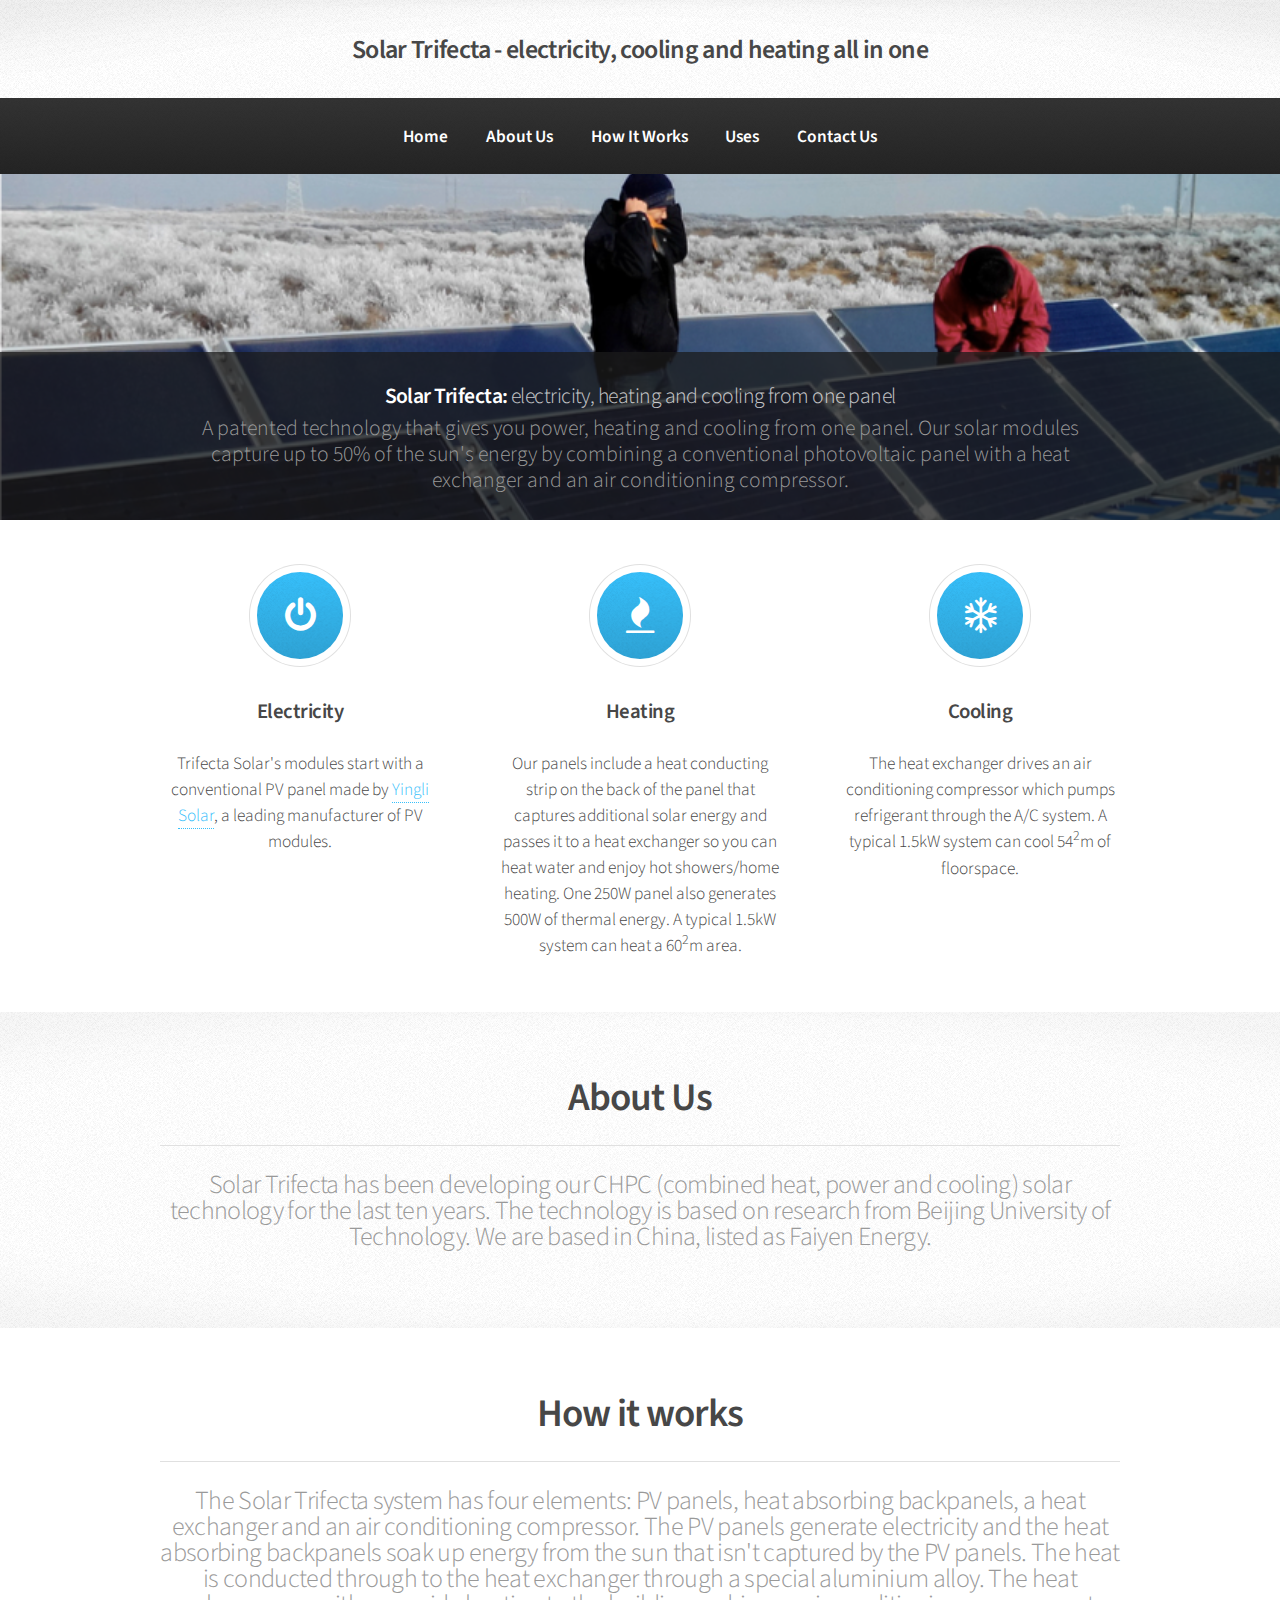
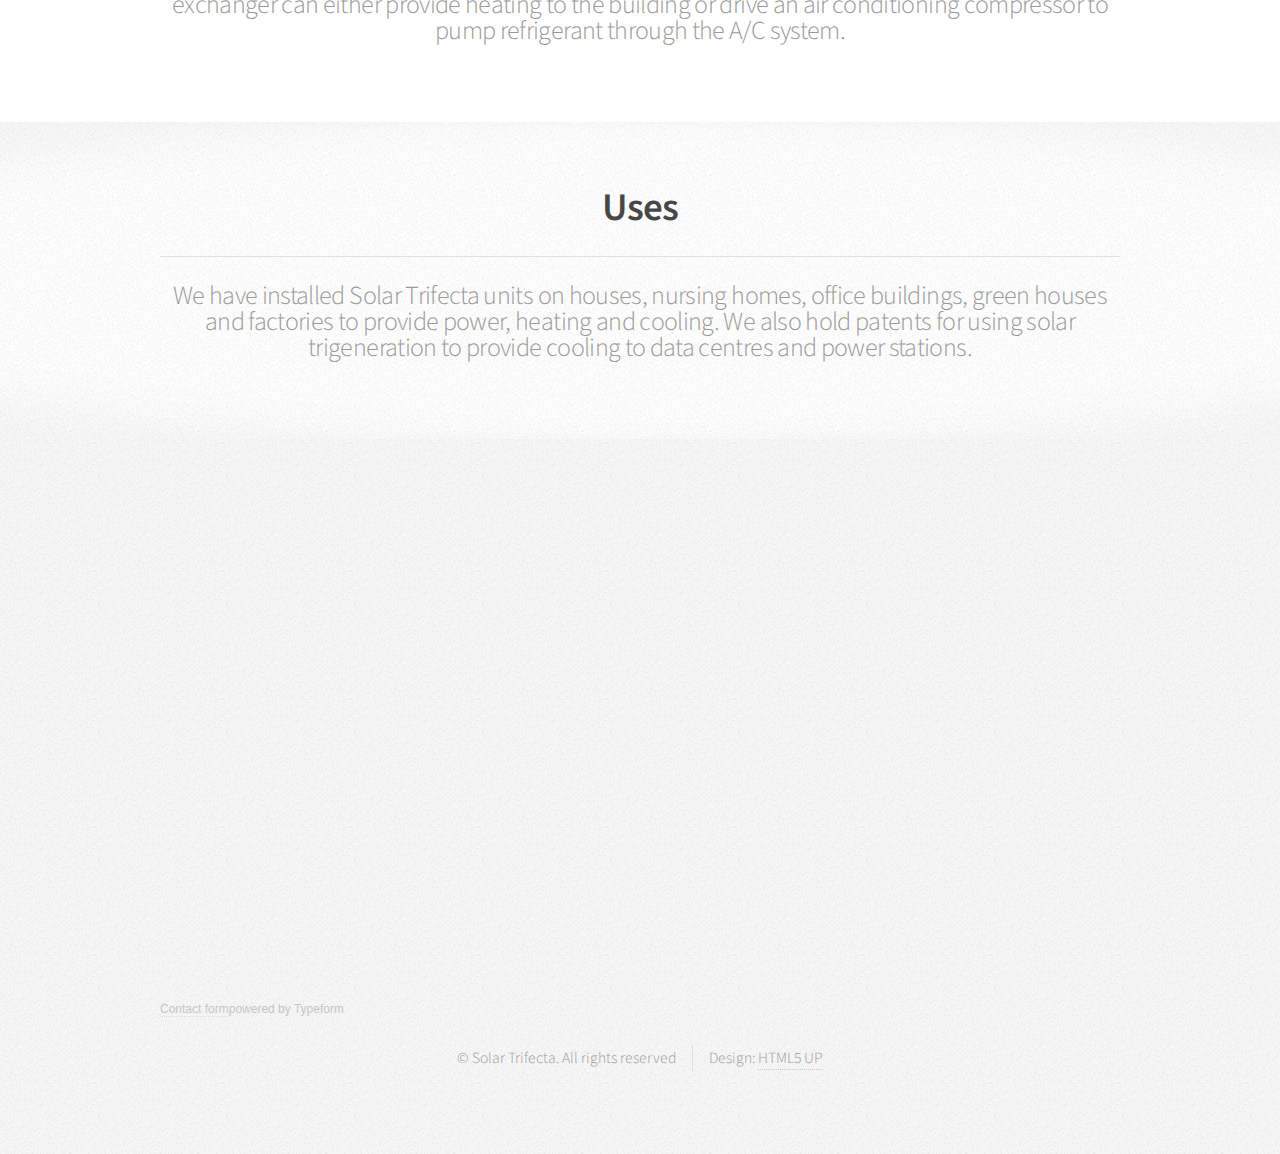
<file: index.html>
<!DOCTYPE HTML>
<!--
	Arcana by HTML5 UP
	html5up.net | @ajlkn
	Free for personal and commercial use under the CCA 3.0 license (html5up.net/license)
-->
<html>
	<head>
		<title>Solar Trifecta - electricity, cooling and heating all in one</title>
		<meta charset="utf-8" />
		<meta name="viewport" content="width=device-width, initial-scale=1" />
		<!--[if lte IE 8]><script src="assets/js/ie/html5shiv.js"></script><![endif]-->
		<link rel="stylesheet" href="assets/css/main.css" />
		<!--[if lte IE 8]><link rel="stylesheet" href="assets/css/ie8.css" /><![endif]-->
		<!--[if lte IE 9]><link rel="stylesheet" href="assets/css/ie9.css" /><![endif]-->
	</head>
	<body>
		<div id="page-wrapper">

			<!-- Header -->
				<div id="header">

					<!-- Logo -->
						<h1><a href="index.html" id="logo">Solar Trifecta - electricity, cooling and heating all in one</a></h1>

					<!-- Nav -->
						<nav id="nav">
							<ul>
								<li class="current"><a href="#banner">Home</a></li>
								<li class="current"><a href="#aboutus">About Us</a></li>
								<li class="current"><a href="#howitworks">How It Works</a></li>
								<li class="current"><a href="#uses">Uses</a></li>
								<li class="current"><a href="#contactus">Contact Us</a></li>
							</ul>
						</nav>

				</div>

			<!-- Banner -->
				<section id="banner">
					<header>
						<h2>Solar Trifecta: <em>electricity, heating and cooling from one panel</em></h2>
						<p>A patented technology that gives you power, heating and cooling from one panel. Our solar modules capture up to 50% of the sun's energy by combining a conventional photovoltaic panel with a heat exchanger and an air conditioning compressor.</p>
					</header>
				</section>

			<!-- Highlights -->
				<section class="wrapper style1">
					<div class="container">
						<div class="row 200%">
							<section class="4u 12u(narrower)">
								<div class="box highlight">
									<i class="icon major fa-power-off"></i>
									<h3>Electricity</h3>
									<p>Trifecta Solar's modules start with a conventional PV panel made by <a href="http://www.yinglisolar.com/us/">Yingli Solar</a>, a leading manufacturer of PV modules.</p>
								</div>
							</section>
							<section class="4u 12u(narrower)">
								<div class="box highlight">
									<i class="icon major fa-fire"></i>
									<h3>Heating</h3>
									<p>Our panels include a heat conducting strip on the back of the panel that captures additional solar energy and passes it to a heat exchanger so you can heat water and enjoy hot showers/home heating. One 250W panel also generates 500W of thermal energy. A typical 1.5kW system can heat a 60<sup>2</sup>m area.</p>
								</div>
							</section>
							<section class="4u 12u(narrower)">
								<div class="box highlight">
									<i class="icon major fa-snowflake-o"></i>
									<h3>Cooling</h3>
									<p>The heat exchanger drives an air conditioning compressor which pumps refrigerant through the A/C system. A typical 1.5kW system can cool 54<sup>2</sup>m of floorspace.</p>
								</div>
							</section>
						</div>
					</div>
				</section>

			<!-- Gigantic Heading -->
				<section class="wrapper style2" id="aboutus">
					<div class="container">
						<header class="major">
							<h2>About Us</h2>
							<p>Solar Trifecta has been developing our CHPC (combined heat, power and cooling) solar technology for the last ten years. The technology is based on research from Beijing University of Technology. We are based in China, listed as Faiyen Energy.</p>
						</header>
					</div>
				</section>

				<section class="wrapper style1" id="howitworks">
					<div class="container">
						<header class="major">
							<h2>How it works</h2>
							<p>The Solar Trifecta system has four elements: PV panels, heat absorbing backpanels, a heat exchanger and an air conditioning compressor. The PV panels generate electricity and the heat absorbing backpanels soak up energy from the sun that isn't captured by the PV panels. The heat is conducted through to the heat exchanger through a special aluminium alloy. The heat exchanger can either provide heating to the building or drive an air conditioning compressor to pump refrigerant through the A/C system.</p>
						</header>
					</div>
				</section>

				<section class="wrapper style2" id="uses">
					<div class="container">
						<header class="major">
							<h2>Uses</h2>
							<p>We have installed Solar Trifecta units on houses, nursing homes, office buildings, green houses and factories to provide power, heating and cooling. We also hold patents for using solar trigeneration to provide cooling to data centres and power stations.</p>
						</header>
					</div>
				</section>

			<!-- Footer -->
				<div id="footer">
					<div class="container">
						<div class="row">
							<section class="12u 12u(narrower)" id="contactus">
								<!-- Change the width and height values to suit you best -->
<div class="typeform-widget" data-url="https://jeremy260.typeform.com/to/TjRPhD" data-text="Contact Form" style="width:100%;height:500px;"></div>
<script>(function(){var qs,js,q,s,d=document,gi=d.getElementById,ce=d.createElement,gt=d.getElementsByTagName,id='typef_orm',b='https://s3-eu-west-1.amazonaws.com/share.typeform.com/';if(!gi.call(d,id)){js=ce.call(d,'script');js.id=id;js.src=b+'widget.js';q=gt.call(d,'script')[0];q.parentNode.insertBefore(js,q)}})()</script>
<div style="font-family: Sans-Serif;font-size: 12px;color: #999;opacity: 0.5; padding-top: 5px;"><a href="https://www.typeform.com/examples/forms/contact-form-template/?utm_campaign=TjRPhD&amp;utm_source=typeform.com-6468533-Basic&amp;utm_medium=typeform&amp;utm_content=typeform-embedded-contactform&amp;utm_term=EN" style="color: #999" target="_blank">Contact form</a>powered by Typeform</div>
							</section>
						</div>
					</div>

					<!-- Social media Icons
						<ul class="icons">
							<li><a href="#" class="icon fa-twitter"><span class="label">Twitter</span></a></li>
							<li><a href="#" class="icon fa-facebook"><span class="label">Facebook</span></a></li>
							<li><a href="#" class="icon fa-github"><span class="label">GitHub</span></a></li>
							<li><a href="#" class="icon fa-linkedin"><span class="label">LinkedIn</span></a></li>
							<li><a href="#" class="icon fa-google-plus"><span class="label">Google+</span></a></li>
						</ul>
					-->

					<!-- Copyright -->
						<div class="copyright">
							<ul class="menu">
								<li>&copy; Solar Trifecta. All rights reserved</li><li>Design: <a href="http://html5up.net">HTML5 UP</a></li>
							</ul>
						</div>

				</div>

		</div>

		<!-- Scripts -->
			<script src="assets/js/jquery.min.js"></script>
			<script src="assets/js/jquery.dropotron.min.js"></script>
			<script src="assets/js/skel.min.js"></script>
			<script src="assets/js/util.js"></script>
			<!--[if lte IE 8]><script src="assets/js/ie/respond.min.js"></script><![endif]-->
			<script src="assets/js/main.js"></script>

	</body>
</html>
</file>
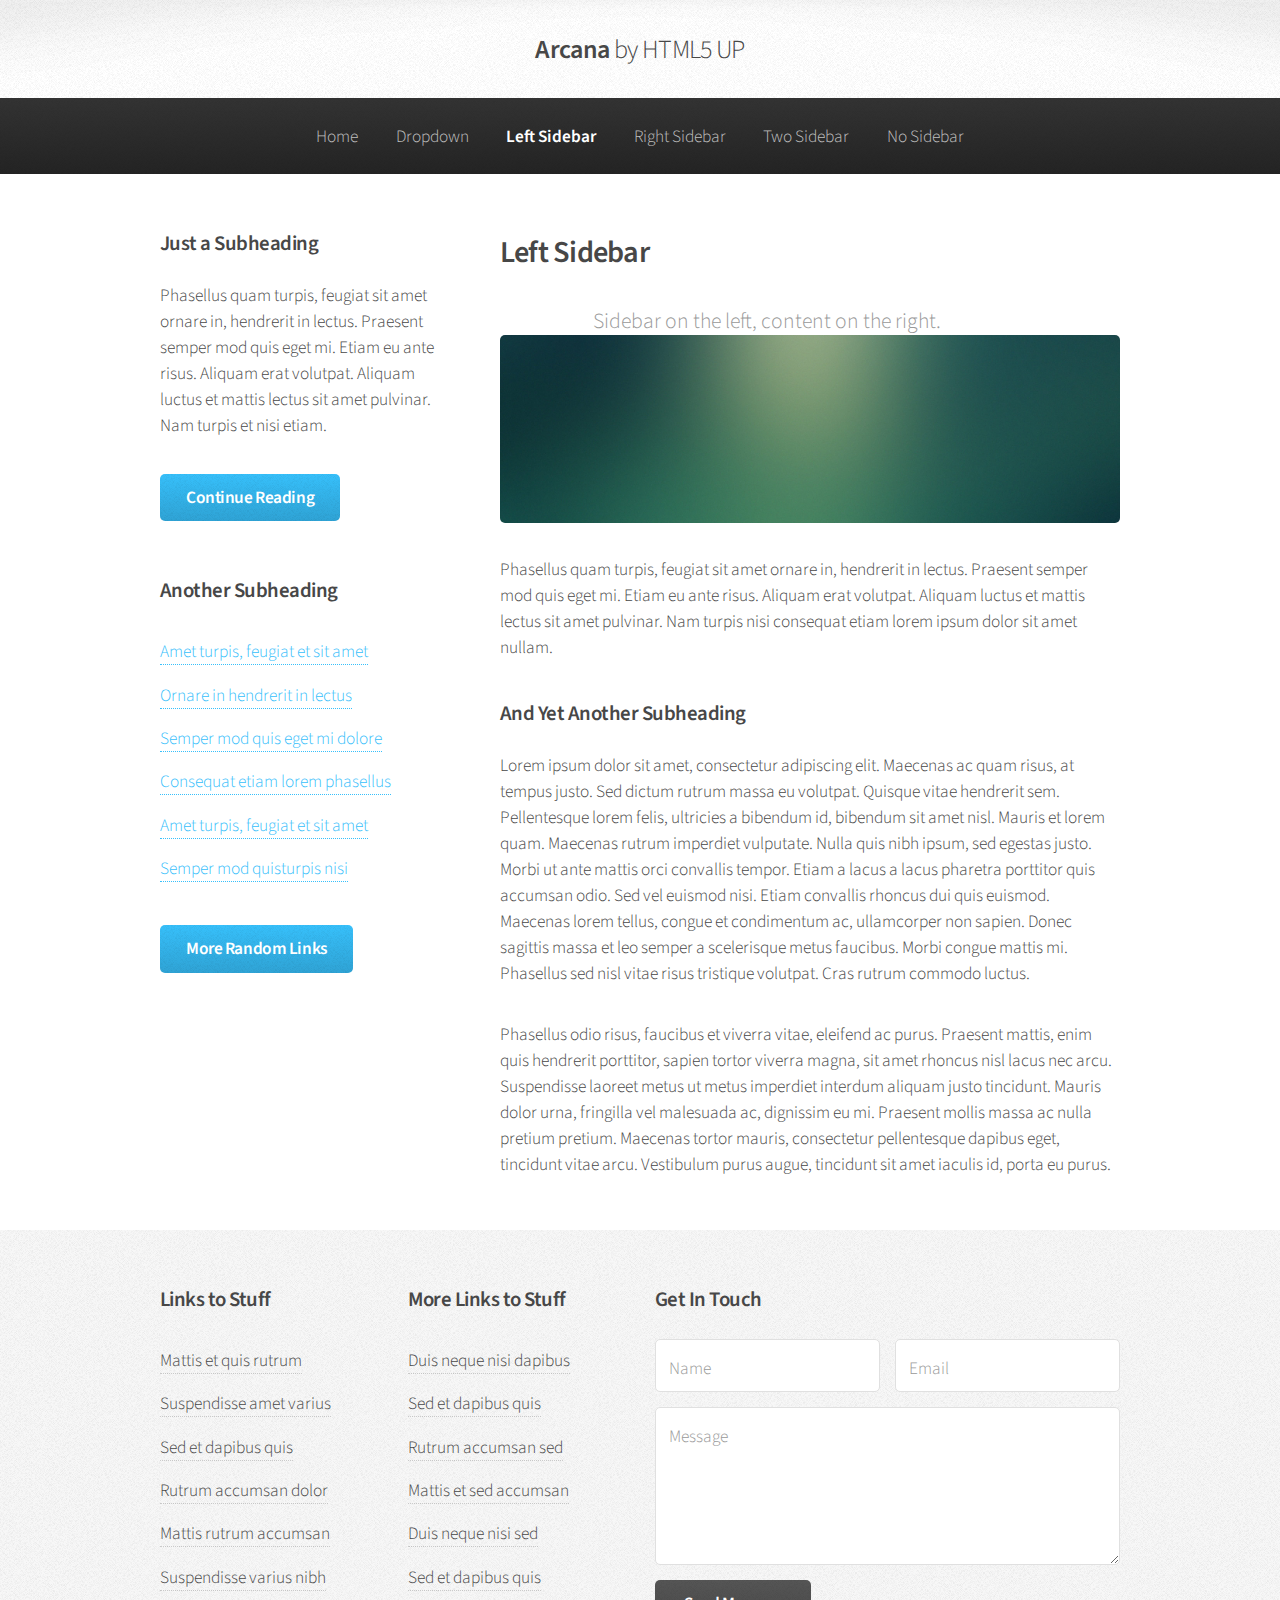
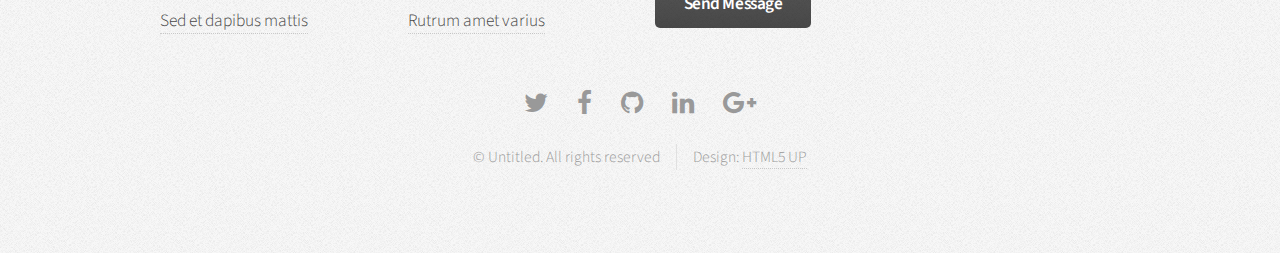
<file: left-sidebar.html>
<!DOCTYPE HTML>
<!--
	Arcana by HTML5 UP
	html5up.net | @ajlkn
	Free for personal and commercial use under the CCA 3.0 license (html5up.net/license)
-->
<html>
	<head>
		<title>Left Sidebar - Arcana by HTML5 UP</title>
		<meta charset="utf-8" />
		<meta name="viewport" content="width=device-width, initial-scale=1" />
		<!--[if lte IE 8]><script src="assets/js/ie/html5shiv.js"></script><![endif]-->
		<link rel="stylesheet" href="assets/css/main.css" />
		<!--[if lte IE 8]><link rel="stylesheet" href="assets/css/ie8.css" /><![endif]-->
		<!--[if lte IE 9]><link rel="stylesheet" href="assets/css/ie9.css" /><![endif]-->
	</head>
	<body>
		<div id="page-wrapper">

			<!-- Header -->
				<div id="header">

					<!-- Logo -->
						<h1><a href="index.html" id="logo">Arcana <em>by HTML5 UP</em></a></h1>

					<!-- Nav -->
						<nav id="nav">
							<ul>
								<li><a href="index.html">Home</a></li>
								<li>
									<a href="#">Dropdown</a>
									<ul>
										<li><a href="#">Lorem dolor</a></li>
										<li><a href="#">Magna phasellus</a></li>
										<li><a href="#">Etiam sed tempus</a></li>
										<li>
											<a href="#">Submenu</a>
											<ul>
												<li><a href="#">Lorem dolor</a></li>
												<li><a href="#">Phasellus magna</a></li>
												<li><a href="#">Magna phasellus</a></li>
												<li><a href="#">Etiam nisl</a></li>
												<li><a href="#">Veroeros feugiat</a></li>
											</ul>
										</li>
										<li><a href="#">Veroeros feugiat</a></li>
									</ul>
								</li>
								<li class="current"><a href="left-sidebar.html">Left Sidebar</a></li>
								<li><a href="right-sidebar.html">Right Sidebar</a></li>
								<li><a href="two-sidebar.html">Two Sidebar</a></li>
								<li><a href="no-sidebar.html">No Sidebar</a></li>
							</ul>
						</nav>

				</div>

			<!-- Main -->
				<section class="wrapper style1">
					<div class="container">
						<div class="row 200%">
							<div class="4u 12u(narrower)">
								<div id="sidebar">

									<!-- Sidebar -->

										<section>
											<h3>Just a Subheading</h3>
											<p>Phasellus quam turpis, feugiat sit amet ornare in, hendrerit in lectus.
											Praesent semper mod quis eget mi. Etiam eu ante risus. Aliquam erat volutpat.
											Aliquam luctus et mattis lectus sit amet pulvinar. Nam turpis et nisi etiam.</p>
											<footer>
												<a href="#" class="button">Continue Reading</a>
											</footer>
										</section>

										<section>
											<h3>Another Subheading</h3>
											<ul class="links">
												<li><a href="#">Amet turpis, feugiat et sit amet</a></li>
												<li><a href="#">Ornare in hendrerit in lectus</a></li>
												<li><a href="#">Semper mod quis eget mi dolore</a></li>
												<li><a href="#">Consequat etiam lorem phasellus</a></li>
												<li><a href="#">Amet turpis, feugiat et sit amet</a></li>
												<li><a href="#">Semper mod quisturpis nisi</a></li>
											</ul>
											<footer>
												<a href="#" class="button">More Random Links</a>
											</footer>
										</section>

								</div>
							</div>
							<div class="8u  12u(narrower) important(narrower)">
								<div id="content">

									<!-- Content -->

										<article>
											<header>
												<h2>Left Sidebar</h2>
												<p>Sidebar on the left, content on the right.</p>
											</header>

											<span class="image featured"><img src="images/banner.jpg" alt="" /></span>

											<p>Phasellus quam turpis, feugiat sit amet ornare in, hendrerit in lectus.
											Praesent semper mod quis eget mi. Etiam eu ante risus. Aliquam erat volutpat.
											Aliquam luctus et mattis lectus sit amet pulvinar. Nam turpis nisi
											consequat etiam lorem ipsum dolor sit amet nullam.</p>

											<h3>And Yet Another Subheading</h3>
											<p>Lorem ipsum dolor sit amet, consectetur adipiscing elit. Maecenas ac quam risus, at tempus
											justo. Sed dictum rutrum massa eu volutpat. Quisque vitae hendrerit sem. Pellentesque lorem felis,
											ultricies a bibendum id, bibendum sit amet nisl. Mauris et lorem quam. Maecenas rutrum imperdiet
											vulputate. Nulla quis nibh ipsum, sed egestas justo. Morbi ut ante mattis orci convallis tempor.
											Etiam a lacus a lacus pharetra porttitor quis accumsan odio. Sed vel euismod nisi. Etiam convallis
											rhoncus dui quis euismod. Maecenas lorem tellus, congue et condimentum ac, ullamcorper non sapien.
											Donec sagittis massa et leo semper a scelerisque metus faucibus. Morbi congue mattis mi.
											Phasellus sed nisl vitae risus tristique volutpat. Cras rutrum commodo luctus.</p>

											<p>Phasellus odio risus, faucibus et viverra vitae, eleifend ac purus. Praesent mattis, enim
											quis hendrerit porttitor, sapien tortor viverra magna, sit amet rhoncus nisl lacus nec arcu.
											Suspendisse laoreet metus ut metus imperdiet interdum aliquam justo tincidunt. Mauris dolor urna,
											fringilla vel malesuada ac, dignissim eu mi. Praesent mollis massa ac nulla pretium pretium.
											Maecenas tortor mauris, consectetur pellentesque dapibus eget, tincidunt vitae arcu.
											Vestibulum purus augue, tincidunt sit amet iaculis id, porta eu purus.</p>
										</article>

								</div>
							</div>
						</div>
					</div>
				</section>

			<!-- Footer -->
				<div id="footer">
					<div class="container">
						<div class="row">
							<section class="3u 6u(narrower) 12u$(mobilep)">
								<h3>Links to Stuff</h3>
								<ul class="links">
									<li><a href="#">Mattis et quis rutrum</a></li>
									<li><a href="#">Suspendisse amet varius</a></li>
									<li><a href="#">Sed et dapibus quis</a></li>
									<li><a href="#">Rutrum accumsan dolor</a></li>
									<li><a href="#">Mattis rutrum accumsan</a></li>
									<li><a href="#">Suspendisse varius nibh</a></li>
									<li><a href="#">Sed et dapibus mattis</a></li>
								</ul>
							</section>
							<section class="3u 6u$(narrower) 12u$(mobilep)">
								<h3>More Links to Stuff</h3>
								<ul class="links">
									<li><a href="#">Duis neque nisi dapibus</a></li>
									<li><a href="#">Sed et dapibus quis</a></li>
									<li><a href="#">Rutrum accumsan sed</a></li>
									<li><a href="#">Mattis et sed accumsan</a></li>
									<li><a href="#">Duis neque nisi sed</a></li>
									<li><a href="#">Sed et dapibus quis</a></li>
									<li><a href="#">Rutrum amet varius</a></li>
								</ul>
							</section>
							<section class="6u 12u(narrower)">
								<h3>Get In Touch</h3>
								<form>
									<div class="row 50%">
										<div class="6u 12u(mobilep)">
											<input type="text" name="name" id="name" placeholder="Name" />
										</div>
										<div class="6u 12u(mobilep)">
											<input type="email" name="email" id="email" placeholder="Email" />
										</div>
									</div>
									<div class="row 50%">
										<div class="12u">
											<textarea name="message" id="message" placeholder="Message" rows="5"></textarea>
										</div>
									</div>
									<div class="row 50%">
										<div class="12u">
											<ul class="actions">
												<li><input type="submit" class="button alt" value="Send Message" /></li>
											</ul>
										</div>
									</div>
								</form>
							</section>
						</div>
					</div>

					<!-- Icons -->
						<ul class="icons">
							<li><a href="#" class="icon fa-twitter"><span class="label">Twitter</span></a></li>
							<li><a href="#" class="icon fa-facebook"><span class="label">Facebook</span></a></li>
							<li><a href="#" class="icon fa-github"><span class="label">GitHub</span></a></li>
							<li><a href="#" class="icon fa-linkedin"><span class="label">LinkedIn</span></a></li>
							<li><a href="#" class="icon fa-google-plus"><span class="label">Google+</span></a></li>
						</ul>

					<!-- Copyright -->
						<div class="copyright">
							<ul class="menu">
								<li>&copy; Untitled. All rights reserved</li><li>Design: <a href="http://html5up.net">HTML5 UP</a></li>
							</ul>
						</div>

				</div>

		</div>

		<!-- Scripts -->
			<script src="assets/js/jquery.min.js"></script>
			<script src="assets/js/jquery.dropotron.min.js"></script>
			<script src="assets/js/skel.min.js"></script>
			<script src="assets/js/util.js"></script>
			<!--[if lte IE 8]><script src="assets/js/ie/respond.min.js"></script><![endif]-->
			<script src="assets/js/main.js"></script>

	</body>
</html>
</file>
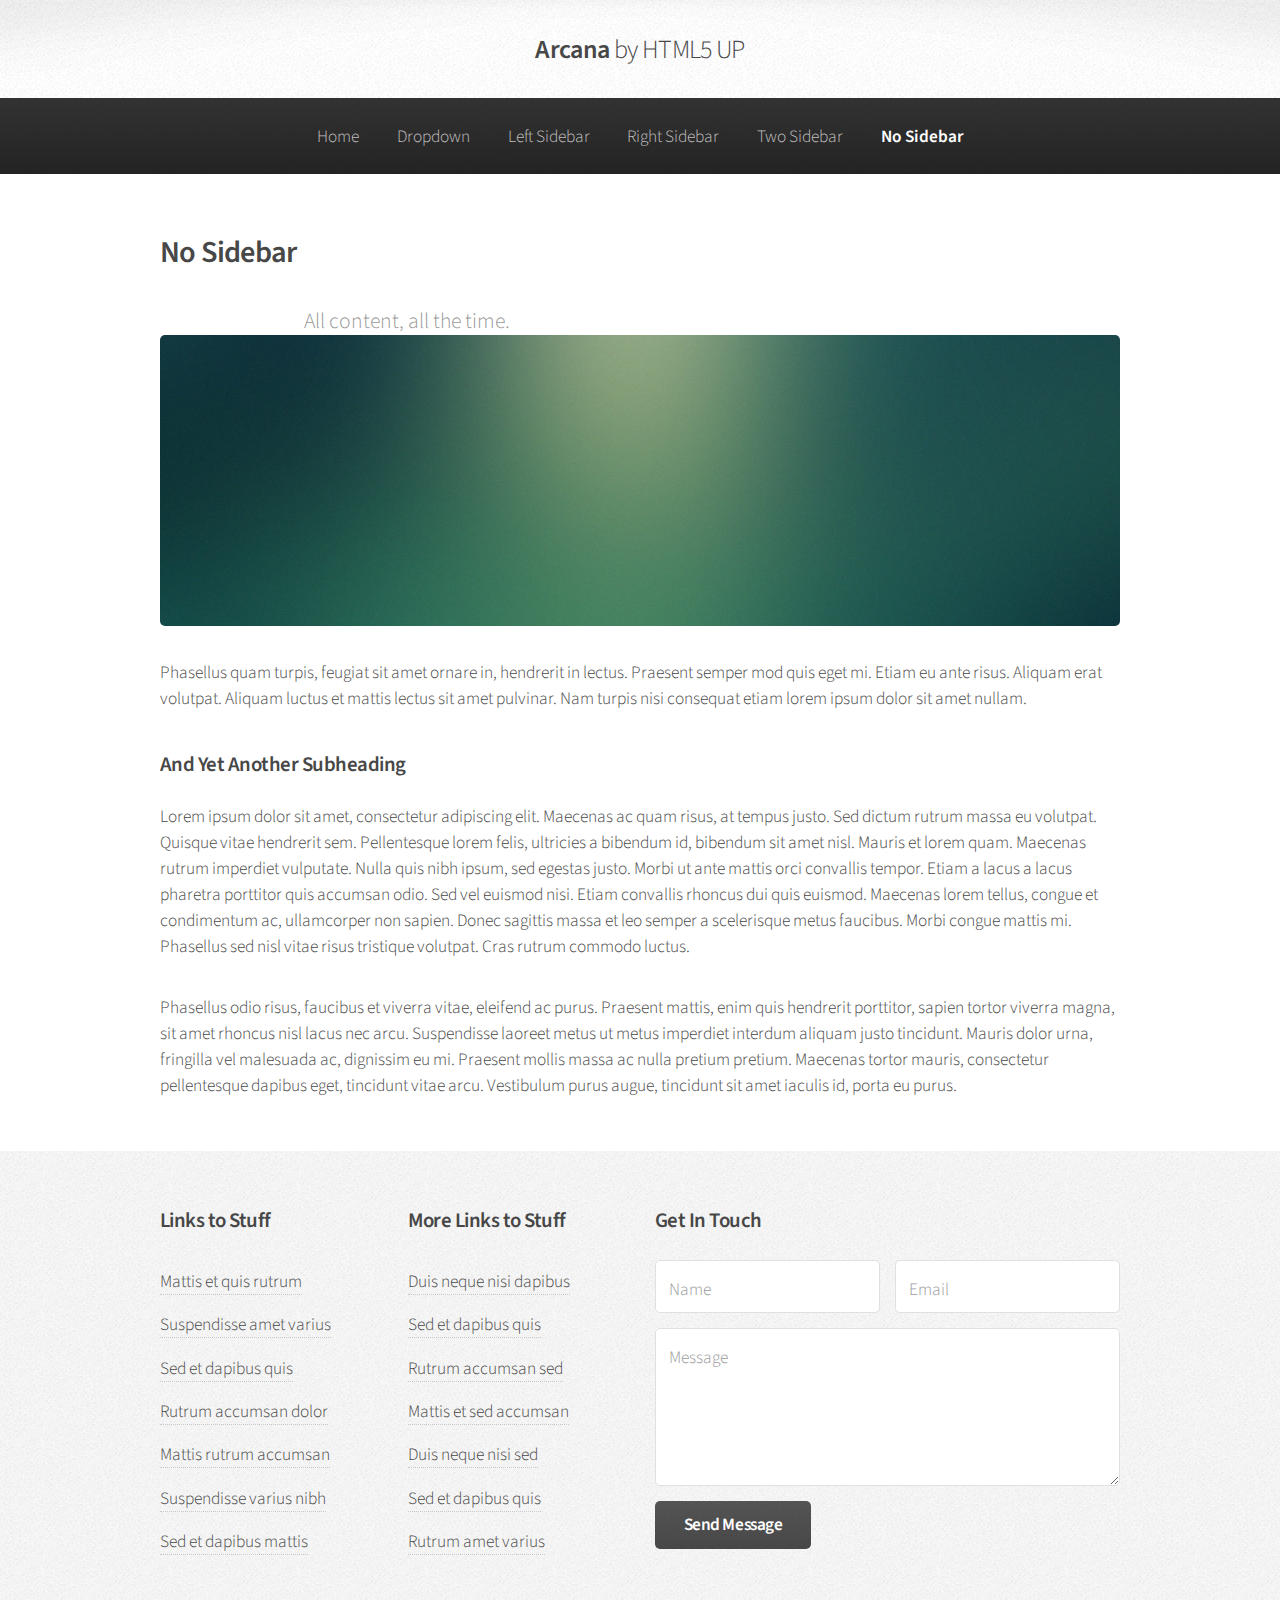
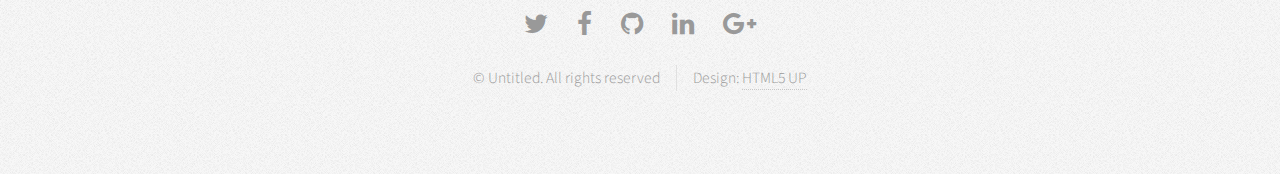
<file: no-sidebar.html>
<!DOCTYPE HTML>
<!--
	Arcana by HTML5 UP
	html5up.net | @ajlkn
	Free for personal and commercial use under the CCA 3.0 license (html5up.net/license)
-->
<html>
	<head>
		<title>No Sidebar - Arcana by HTML5 UP</title>
		<meta charset="utf-8" />
		<meta name="viewport" content="width=device-width, initial-scale=1" />
		<!--[if lte IE 8]><script src="assets/js/ie/html5shiv.js"></script><![endif]-->
		<link rel="stylesheet" href="assets/css/main.css" />
		<!--[if lte IE 8]><link rel="stylesheet" href="assets/css/ie8.css" /><![endif]-->
		<!--[if lte IE 9]><link rel="stylesheet" href="assets/css/ie9.css" /><![endif]-->
	</head>
	<body>
		<div id="page-wrapper">

			<!-- Header -->
				<div id="header">

					<!-- Logo -->
						<h1><a href="index.html" id="logo">Arcana <em>by HTML5 UP</em></a></h1>

					<!-- Nav -->
						<nav id="nav">
							<ul>
								<li><a href="index.html">Home</a></li>
								<li>
									<a href="#">Dropdown</a>
									<ul>
										<li><a href="#">Lorem dolor</a></li>
										<li><a href="#">Magna phasellus</a></li>
										<li><a href="#">Etiam sed tempus</a></li>
										<li>
											<a href="#">Submenu</a>
											<ul>
												<li><a href="#">Lorem dolor</a></li>
												<li><a href="#">Phasellus magna</a></li>
												<li><a href="#">Magna phasellus</a></li>
												<li><a href="#">Etiam nisl</a></li>
												<li><a href="#">Veroeros feugiat</a></li>
											</ul>
										</li>
										<li><a href="#">Veroeros feugiat</a></li>
									</ul>
								</li>
								<li><a href="left-sidebar.html">Left Sidebar</a></li>
								<li><a href="right-sidebar.html">Right Sidebar</a></li>
								<li><a href="two-sidebar.html">Two Sidebar</a></li>
								<li class="current"><a href="no-sidebar.html">No Sidebar</a></li>
							</ul>
						</nav>

				</div>

			<!-- Main -->
				<section class="wrapper style1">
					<div class="container">
						<div id="content">

							<!-- Content -->

								<article>
									<header>
										<h2>No Sidebar</h2>
										<p>All content, all the time.</p>
									</header>

									<span class="image featured"><img src="images/banner.jpg" alt="" /></span>

									<p>Phasellus quam turpis, feugiat sit amet ornare in, hendrerit in lectus.
									Praesent semper mod quis eget mi. Etiam eu ante risus. Aliquam erat volutpat.
									Aliquam luctus et mattis lectus sit amet pulvinar. Nam turpis nisi
									consequat etiam lorem ipsum dolor sit amet nullam.</p>

									<h3>And Yet Another Subheading</h3>
									<p>Lorem ipsum dolor sit amet, consectetur adipiscing elit. Maecenas ac quam risus, at tempus
									justo. Sed dictum rutrum massa eu volutpat. Quisque vitae hendrerit sem. Pellentesque lorem felis,
									ultricies a bibendum id, bibendum sit amet nisl. Mauris et lorem quam. Maecenas rutrum imperdiet
									vulputate. Nulla quis nibh ipsum, sed egestas justo. Morbi ut ante mattis orci convallis tempor.
									Etiam a lacus a lacus pharetra porttitor quis accumsan odio. Sed vel euismod nisi. Etiam convallis
									rhoncus dui quis euismod. Maecenas lorem tellus, congue et condimentum ac, ullamcorper non sapien.
									Donec sagittis massa et leo semper a scelerisque metus faucibus. Morbi congue mattis mi.
									Phasellus sed nisl vitae risus tristique volutpat. Cras rutrum commodo luctus.</p>

									<p>Phasellus odio risus, faucibus et viverra vitae, eleifend ac purus. Praesent mattis, enim
									quis hendrerit porttitor, sapien tortor viverra magna, sit amet rhoncus nisl lacus nec arcu.
									Suspendisse laoreet metus ut metus imperdiet interdum aliquam justo tincidunt. Mauris dolor urna,
									fringilla vel malesuada ac, dignissim eu mi. Praesent mollis massa ac nulla pretium pretium.
									Maecenas tortor mauris, consectetur pellentesque dapibus eget, tincidunt vitae arcu.
									Vestibulum purus augue, tincidunt sit amet iaculis id, porta eu purus.</p>
								</article>

						</div>
					</div>
				</section>

			<!-- Footer -->
				<div id="footer">
					<div class="container">
						<div class="row">
							<section class="3u 6u(narrower) 12u$(mobilep)">
								<h3>Links to Stuff</h3>
								<ul class="links">
									<li><a href="#">Mattis et quis rutrum</a></li>
									<li><a href="#">Suspendisse amet varius</a></li>
									<li><a href="#">Sed et dapibus quis</a></li>
									<li><a href="#">Rutrum accumsan dolor</a></li>
									<li><a href="#">Mattis rutrum accumsan</a></li>
									<li><a href="#">Suspendisse varius nibh</a></li>
									<li><a href="#">Sed et dapibus mattis</a></li>
								</ul>
							</section>
							<section class="3u 6u$(narrower) 12u$(mobilep)">
								<h3>More Links to Stuff</h3>
								<ul class="links">
									<li><a href="#">Duis neque nisi dapibus</a></li>
									<li><a href="#">Sed et dapibus quis</a></li>
									<li><a href="#">Rutrum accumsan sed</a></li>
									<li><a href="#">Mattis et sed accumsan</a></li>
									<li><a href="#">Duis neque nisi sed</a></li>
									<li><a href="#">Sed et dapibus quis</a></li>
									<li><a href="#">Rutrum amet varius</a></li>
								</ul>
							</section>
							<section class="6u 12u(narrower)">
								<h3>Get In Touch</h3>
								<form>
									<div class="row 50%">
										<div class="6u 12u(mobilep)">
											<input type="text" name="name" id="name" placeholder="Name" />
										</div>
										<div class="6u 12u(mobilep)">
											<input type="email" name="email" id="email" placeholder="Email" />
										</div>
									</div>
									<div class="row 50%">
										<div class="12u">
											<textarea name="message" id="message" placeholder="Message" rows="5"></textarea>
										</div>
									</div>
									<div class="row 50%">
										<div class="12u">
											<ul class="actions">
												<li><input type="submit" class="button alt" value="Send Message" /></li>
											</ul>
										</div>
									</div>
								</form>
							</section>
						</div>
					</div>

					<!-- Icons -->
						<ul class="icons">
							<li><a href="#" class="icon fa-twitter"><span class="label">Twitter</span></a></li>
							<li><a href="#" class="icon fa-facebook"><span class="label">Facebook</span></a></li>
							<li><a href="#" class="icon fa-github"><span class="label">GitHub</span></a></li>
							<li><a href="#" class="icon fa-linkedin"><span class="label">LinkedIn</span></a></li>
							<li><a href="#" class="icon fa-google-plus"><span class="label">Google+</span></a></li>
						</ul>

					<!-- Copyright -->
						<div class="copyright">
							<ul class="menu">
								<li>&copy; Untitled. All rights reserved</li><li>Design: <a href="http://html5up.net">HTML5 UP</a></li>
							</ul>
						</div>

				</div>

		</div>

		<!-- Scripts -->
			<script src="assets/js/jquery.min.js"></script>
			<script src="assets/js/jquery.dropotron.min.js"></script>
			<script src="assets/js/skel.min.js"></script>
			<script src="assets/js/util.js"></script>
			<!--[if lte IE 8]><script src="assets/js/ie/respond.min.js"></script><![endif]-->
			<script src="assets/js/main.js"></script>

	</body>
</html>
</file>
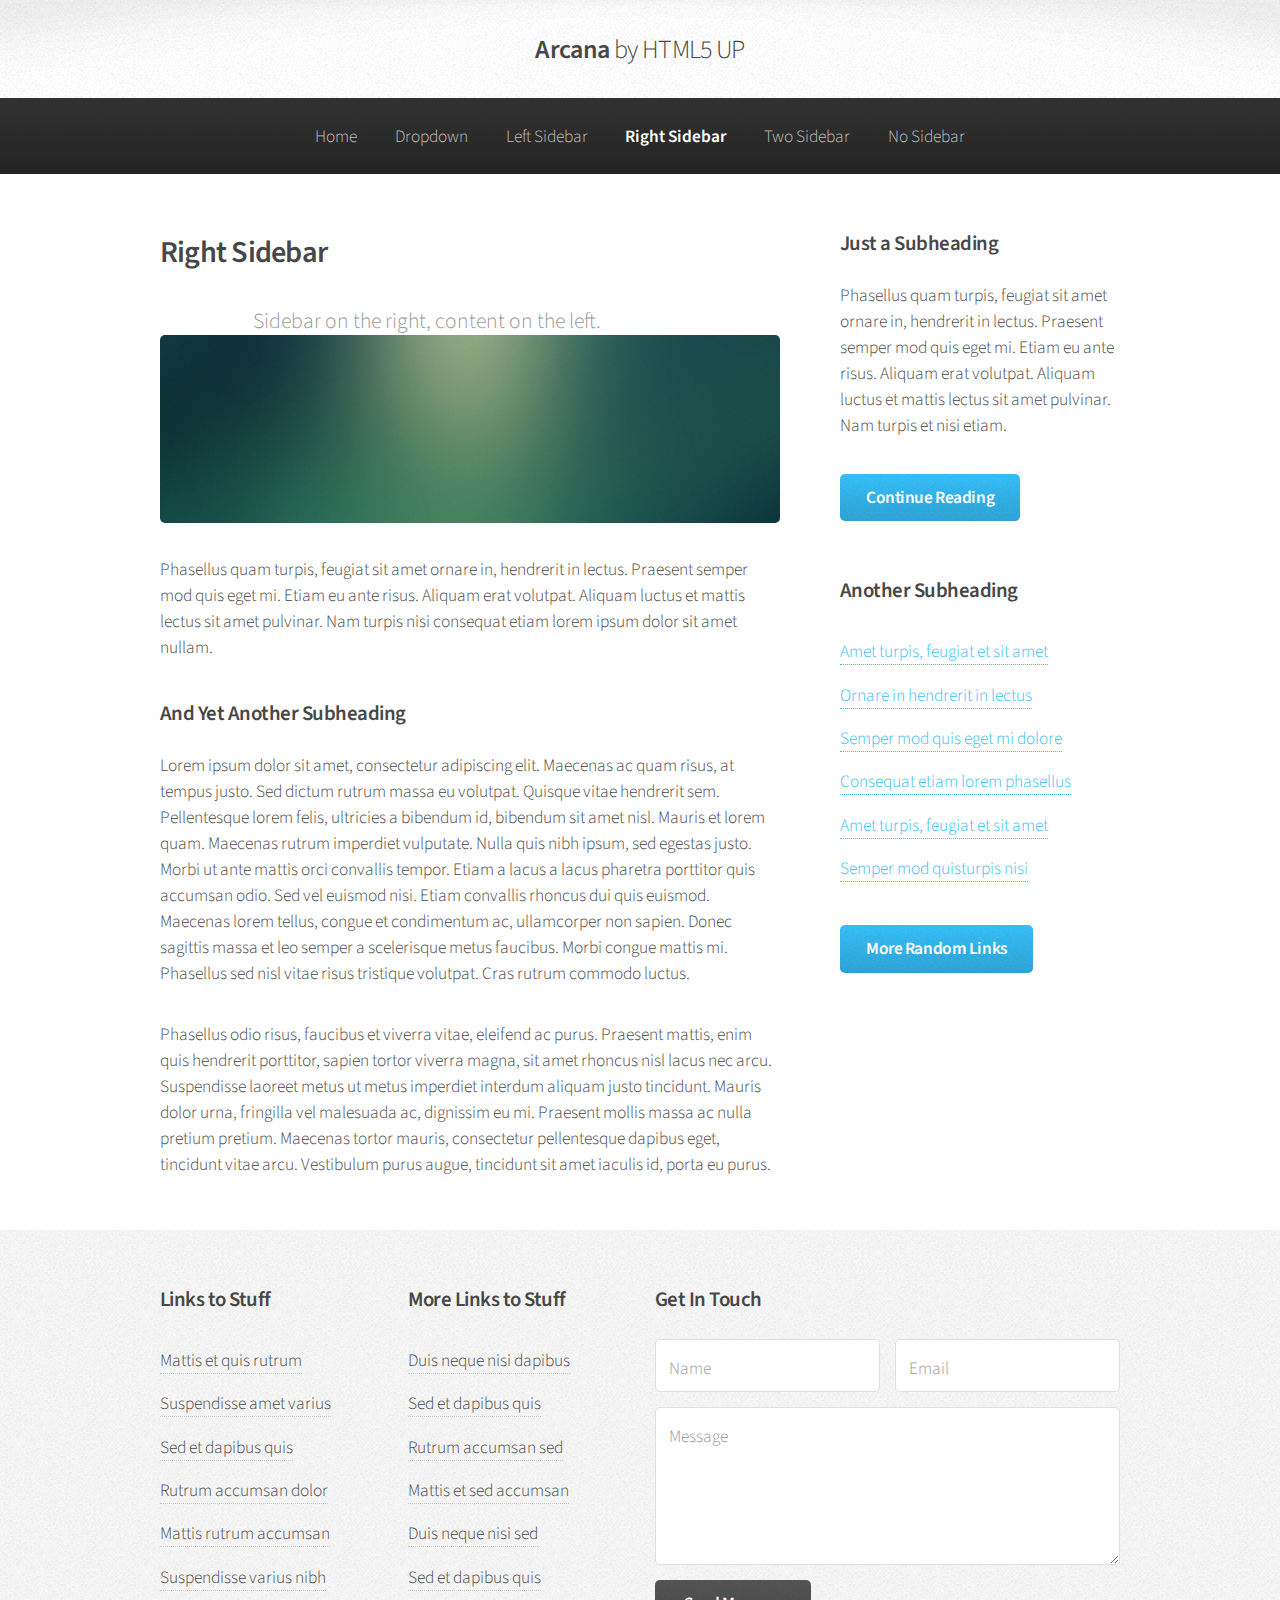
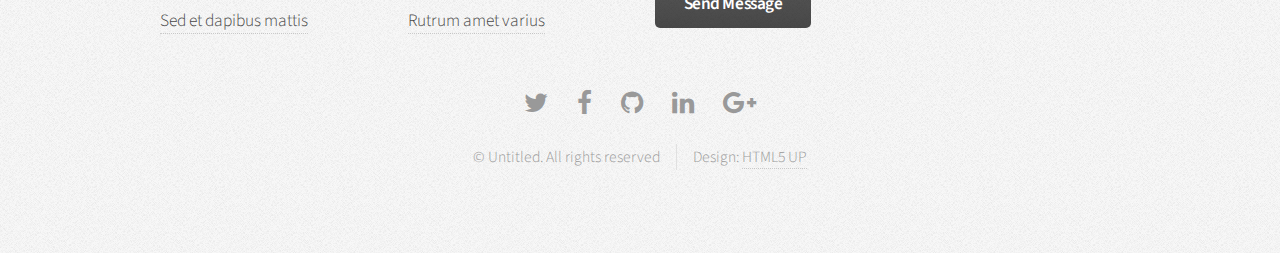
<file: right-sidebar.html>
<!DOCTYPE HTML>
<!--
	Arcana by HTML5 UP
	html5up.net | @ajlkn
	Free for personal and commercial use under the CCA 3.0 license (html5up.net/license)
-->
<html>
	<head>
		<title>Right Sidebar - Arcana by HTML5 UP</title>
		<meta charset="utf-8" />
		<meta name="viewport" content="width=device-width, initial-scale=1" />
		<!--[if lte IE 8]><script src="assets/js/ie/html5shiv.js"></script><![endif]-->
		<link rel="stylesheet" href="assets/css/main.css" />
		<!--[if lte IE 8]><link rel="stylesheet" href="assets/css/ie8.css" /><![endif]-->
		<!--[if lte IE 9]><link rel="stylesheet" href="assets/css/ie9.css" /><![endif]-->
	</head>
	<body>
		<div id="page-wrapper">

			<!-- Header -->
				<div id="header">

					<!-- Logo -->
						<h1><a href="index.html" id="logo">Arcana <em>by HTML5 UP</em></a></h1>

					<!-- Nav -->
						<nav id="nav">
							<ul>
								<li><a href="index.html">Home</a></li>
								<li>
									<a href="#">Dropdown</a>
									<ul>
										<li><a href="#">Lorem dolor</a></li>
										<li><a href="#">Magna phasellus</a></li>
										<li><a href="#">Etiam sed tempus</a></li>
										<li>
											<a href="#">Submenu</a>
											<ul>
												<li><a href="#">Lorem dolor</a></li>
												<li><a href="#">Phasellus magna</a></li>
												<li><a href="#">Magna phasellus</a></li>
												<li><a href="#">Etiam nisl</a></li>
												<li><a href="#">Veroeros feugiat</a></li>
											</ul>
										</li>
										<li><a href="#">Veroeros feugiat</a></li>
									</ul>
								</li>
								<li><a href="left-sidebar.html">Left Sidebar</a></li>
								<li class="current"><a href="right-sidebar.html">Right Sidebar</a></li>
								<li><a href="two-sidebar.html">Two Sidebar</a></li>
								<li><a href="no-sidebar.html">No Sidebar</a></li>
							</ul>
						</nav>

				</div>

			<!-- Main -->
				<section class="wrapper style1">
					<div class="container">
						<div class="row 200%">
							<div class="8u 12u(narrower)">
								<div id="content">

									<!-- Content -->

										<article>
											<header>
												<h2>Right Sidebar</h2>
												<p>Sidebar on the right, content on the left.</p>
											</header>

											<span class="image featured"><img src="images/banner.jpg" alt="" /></span>

											<p>Phasellus quam turpis, feugiat sit amet ornare in, hendrerit in lectus.
											Praesent semper mod quis eget mi. Etiam eu ante risus. Aliquam erat volutpat.
											Aliquam luctus et mattis lectus sit amet pulvinar. Nam turpis nisi
											consequat etiam lorem ipsum dolor sit amet nullam.</p>

											<h3>And Yet Another Subheading</h3>
											<p>Lorem ipsum dolor sit amet, consectetur adipiscing elit. Maecenas ac quam risus, at tempus
											justo. Sed dictum rutrum massa eu volutpat. Quisque vitae hendrerit sem. Pellentesque lorem felis,
											ultricies a bibendum id, bibendum sit amet nisl. Mauris et lorem quam. Maecenas rutrum imperdiet
											vulputate. Nulla quis nibh ipsum, sed egestas justo. Morbi ut ante mattis orci convallis tempor.
											Etiam a lacus a lacus pharetra porttitor quis accumsan odio. Sed vel euismod nisi. Etiam convallis
											rhoncus dui quis euismod. Maecenas lorem tellus, congue et condimentum ac, ullamcorper non sapien.
											Donec sagittis massa et leo semper a scelerisque metus faucibus. Morbi congue mattis mi.
											Phasellus sed nisl vitae risus tristique volutpat. Cras rutrum commodo luctus.</p>

											<p>Phasellus odio risus, faucibus et viverra vitae, eleifend ac purus. Praesent mattis, enim
											quis hendrerit porttitor, sapien tortor viverra magna, sit amet rhoncus nisl lacus nec arcu.
											Suspendisse laoreet metus ut metus imperdiet interdum aliquam justo tincidunt. Mauris dolor urna,
											fringilla vel malesuada ac, dignissim eu mi. Praesent mollis massa ac nulla pretium pretium.
											Maecenas tortor mauris, consectetur pellentesque dapibus eget, tincidunt vitae arcu.
											Vestibulum purus augue, tincidunt sit amet iaculis id, porta eu purus.</p>
										</article>

								</div>
							</div>
							<div class="4u 12u(narrower)">
								<div id="sidebar">

									<!-- Sidebar -->

										<section>
											<h3>Just a Subheading</h3>
											<p>Phasellus quam turpis, feugiat sit amet ornare in, hendrerit in lectus.
											Praesent semper mod quis eget mi. Etiam eu ante risus. Aliquam erat volutpat.
											Aliquam luctus et mattis lectus sit amet pulvinar. Nam turpis et nisi etiam.</p>
											<footer>
												<a href="#" class="button">Continue Reading</a>
											</footer>
										</section>

										<section>
											<h3>Another Subheading</h3>
											<ul class="links">
												<li><a href="#">Amet turpis, feugiat et sit amet</a></li>
												<li><a href="#">Ornare in hendrerit in lectus</a></li>
												<li><a href="#">Semper mod quis eget mi dolore</a></li>
												<li><a href="#">Consequat etiam lorem phasellus</a></li>
												<li><a href="#">Amet turpis, feugiat et sit amet</a></li>
												<li><a href="#">Semper mod quisturpis nisi</a></li>
											</ul>
											<footer>
												<a href="#" class="button">More Random Links</a>
											</footer>
										</section>

								</div>
							</div>
						</div>
					</div>
				</section>

			<!-- Footer -->
				<div id="footer">
					<div class="container">
						<div class="row">
							<section class="3u 6u(narrower) 12u$(mobilep)">
								<h3>Links to Stuff</h3>
								<ul class="links">
									<li><a href="#">Mattis et quis rutrum</a></li>
									<li><a href="#">Suspendisse amet varius</a></li>
									<li><a href="#">Sed et dapibus quis</a></li>
									<li><a href="#">Rutrum accumsan dolor</a></li>
									<li><a href="#">Mattis rutrum accumsan</a></li>
									<li><a href="#">Suspendisse varius nibh</a></li>
									<li><a href="#">Sed et dapibus mattis</a></li>
								</ul>
							</section>
							<section class="3u 6u$(narrower) 12u$(mobilep)">
								<h3>More Links to Stuff</h3>
								<ul class="links">
									<li><a href="#">Duis neque nisi dapibus</a></li>
									<li><a href="#">Sed et dapibus quis</a></li>
									<li><a href="#">Rutrum accumsan sed</a></li>
									<li><a href="#">Mattis et sed accumsan</a></li>
									<li><a href="#">Duis neque nisi sed</a></li>
									<li><a href="#">Sed et dapibus quis</a></li>
									<li><a href="#">Rutrum amet varius</a></li>
								</ul>
							</section>
							<section class="6u 12u(narrower)">
								<h3>Get In Touch</h3>
								<form>
									<div class="row 50%">
										<div class="6u 12u(mobilep)">
											<input type="text" name="name" id="name" placeholder="Name" />
										</div>
										<div class="6u 12u(mobilep)">
											<input type="email" name="email" id="email" placeholder="Email" />
										</div>
									</div>
									<div class="row 50%">
										<div class="12u">
											<textarea name="message" id="message" placeholder="Message" rows="5"></textarea>
										</div>
									</div>
									<div class="row 50%">
										<div class="12u">
											<ul class="actions">
												<li><input type="submit" class="button alt" value="Send Message" /></li>
											</ul>
										</div>
									</div>
								</form>
							</section>
						</div>
					</div>

					<!-- Icons -->
						<ul class="icons">
							<li><a href="#" class="icon fa-twitter"><span class="label">Twitter</span></a></li>
							<li><a href="#" class="icon fa-facebook"><span class="label">Facebook</span></a></li>
							<li><a href="#" class="icon fa-github"><span class="label">GitHub</span></a></li>
							<li><a href="#" class="icon fa-linkedin"><span class="label">LinkedIn</span></a></li>
							<li><a href="#" class="icon fa-google-plus"><span class="label">Google+</span></a></li>
						</ul>

					<!-- Copyright -->
						<div class="copyright">
							<ul class="menu">
								<li>&copy; Untitled. All rights reserved</li><li>Design: <a href="http://html5up.net">HTML5 UP</a></li>
							</ul>
						</div>

				</div>

		</div>

		<!-- Scripts -->
			<script src="assets/js/jquery.min.js"></script>
			<script src="assets/js/jquery.dropotron.min.js"></script>
			<script src="assets/js/skel.min.js"></script>
			<script src="assets/js/util.js"></script>
			<!--[if lte IE 8]><script src="assets/js/ie/respond.min.js"></script><![endif]-->
			<script src="assets/js/main.js"></script>

	</body>
</html>
</file>
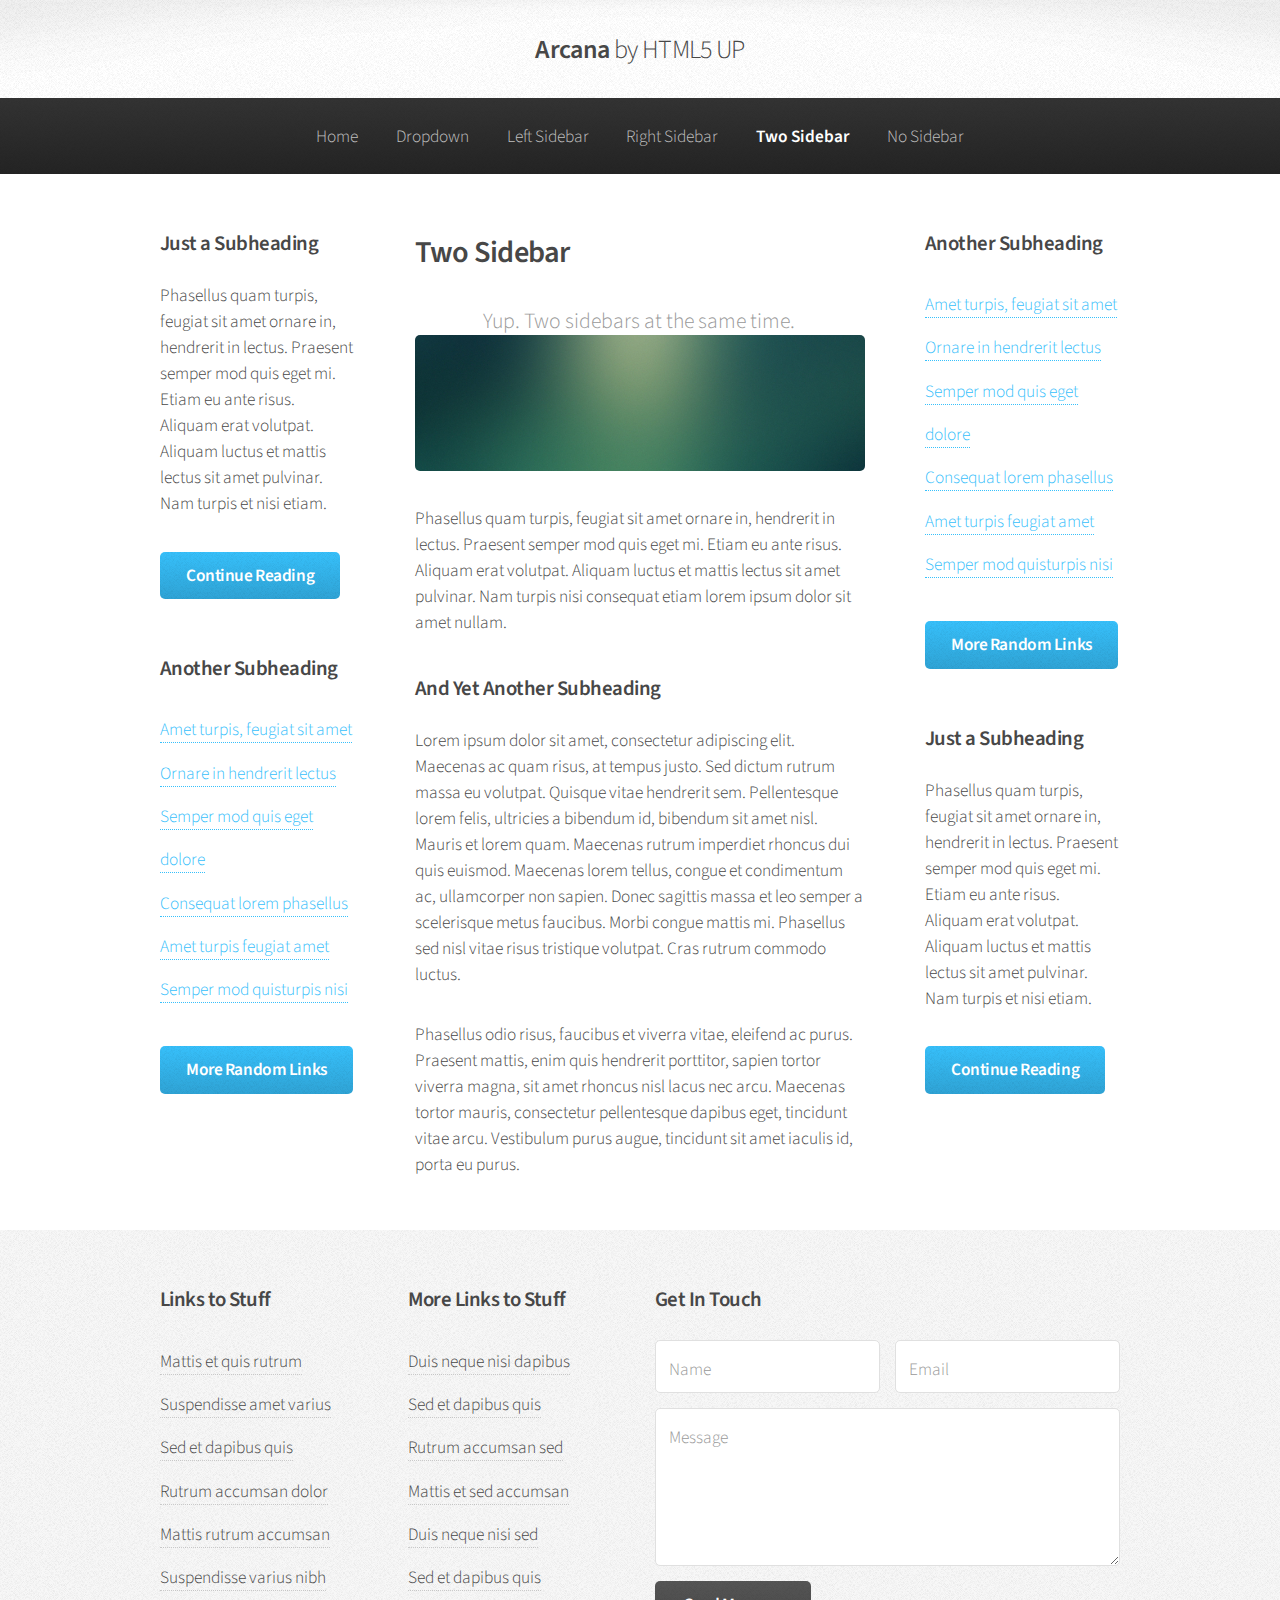
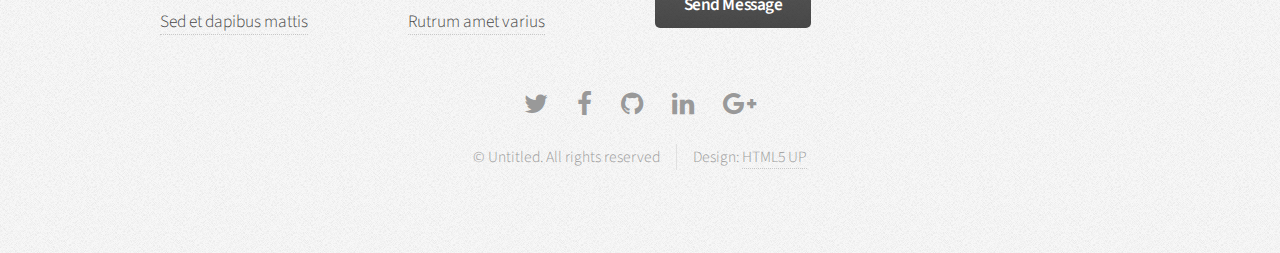
<file: two-sidebar.html>
<!DOCTYPE HTML>
<!--
	Arcana by HTML5 UP
	html5up.net | @ajlkn
	Free for personal and commercial use under the CCA 3.0 license (html5up.net/license)
-->
<html>
	<head>
		<title>Two Sidebar - Arcana by HTML5 UP</title>
		<meta charset="utf-8" />
		<meta name="viewport" content="width=device-width, initial-scale=1" />
		<!--[if lte IE 8]><script src="assets/js/ie/html5shiv.js"></script><![endif]-->
		<link rel="stylesheet" href="assets/css/main.css" />
		<!--[if lte IE 8]><link rel="stylesheet" href="assets/css/ie8.css" /><![endif]-->
		<!--[if lte IE 9]><link rel="stylesheet" href="assets/css/ie9.css" /><![endif]-->
	</head>
	<body>
		<div id="page-wrapper">

			<!-- Header -->
				<div id="header">

					<!-- Logo -->
						<h1><a href="index.html" id="logo">Arcana <em>by HTML5 UP</em></a></h1>

					<!-- Nav -->
						<nav id="nav">
							<ul>
								<li><a href="index.html">Home</a></li>
								<li>
									<a href="#">Dropdown</a>
									<ul>
										<li><a href="#">Lorem dolor</a></li>
										<li><a href="#">Magna phasellus</a></li>
										<li><a href="#">Etiam sed tempus</a></li>
										<li>
											<a href="#">Submenu</a>
											<ul>
												<li><a href="#">Lorem dolor</a></li>
												<li><a href="#">Phasellus magna</a></li>
												<li><a href="#">Magna phasellus</a></li>
												<li><a href="#">Etiam nisl</a></li>
												<li><a href="#">Veroeros feugiat</a></li>
											</ul>
										</li>
										<li><a href="#">Veroeros feugiat</a></li>
									</ul>
								</li>
								<li><a href="left-sidebar.html">Left Sidebar</a></li>
								<li><a href="right-sidebar.html">Right Sidebar</a></li>
								<li class="current"><a href="two-sidebar.html">Two Sidebar</a></li>
								<li><a href="no-sidebar.html">No Sidebar</a></li>
							</ul>
						</nav>

				</div>

			<!-- Main -->
				<section class="wrapper style1">
					<div class="container">
						<div class="row 200%">
							<div class="3u 12u(narrower)">
								<div id="sidebar1">

									<!-- Sidebar 1 -->

										<section>
											<h3>Just a Subheading</h3>
											<p>Phasellus quam turpis, feugiat sit amet ornare in, hendrerit in lectus.
											Praesent semper mod quis eget mi. Etiam eu ante risus. Aliquam erat volutpat.
											Aliquam luctus et mattis lectus sit amet pulvinar. Nam turpis et nisi etiam.</p>
											<footer>
												<a href="#" class="button">Continue Reading</a>
											</footer>
										</section>

										<section>
											<h3>Another Subheading</h3>
											<ul class="links">
												<li><a href="#">Amet turpis, feugiat sit amet</a></li>
												<li><a href="#">Ornare in hendrerit lectus</a></li>
												<li><a href="#">Semper mod quis eget dolore</a></li>
												<li><a href="#">Consequat lorem phasellus</a></li>
												<li><a href="#">Amet turpis feugiat amet</a></li>
												<li><a href="#">Semper mod quisturpis nisi</a></li>
											</ul>
											<footer>
												<a href="#" class="button">More Random Links</a>
											</footer>
										</section>

								</div>
							</div>
							<div class="6u 12u(narrower) important(narrower)">
								<div id="content">

									<!-- Content -->

										<article>
											<header>
												<h2>Two Sidebar</h2>
												<p>Yup. Two sidebars at the same time.</p>
											</header>

											<span class="image featured"><img src="images/banner.jpg" alt="" /></span>

											<p>Phasellus quam turpis, feugiat sit amet ornare in, hendrerit in lectus.
											Praesent semper mod quis eget mi. Etiam eu ante risus. Aliquam erat volutpat.
											Aliquam luctus et mattis lectus sit amet pulvinar. Nam turpis nisi
											consequat etiam lorem ipsum dolor sit amet nullam.</p>

											<h3>And Yet Another Subheading</h3>
											<p>Lorem ipsum dolor sit amet, consectetur adipiscing elit. Maecenas ac quam risus, at tempus
											justo. Sed dictum rutrum massa eu volutpat. Quisque vitae hendrerit sem. Pellentesque lorem felis,
											ultricies a bibendum id, bibendum sit amet nisl. Mauris et lorem quam. Maecenas rutrum imperdiet
											rhoncus dui quis euismod. Maecenas lorem tellus, congue et condimentum ac, ullamcorper non sapien.
											Donec sagittis massa et leo semper a scelerisque metus faucibus. Morbi congue mattis mi.
											Phasellus sed nisl vitae risus tristique volutpat. Cras rutrum commodo luctus.</p>

											<p>Phasellus odio risus, faucibus et viverra vitae, eleifend ac purus. Praesent mattis, enim
											quis hendrerit porttitor, sapien tortor viverra magna, sit amet rhoncus nisl lacus nec arcu.
											Maecenas tortor mauris, consectetur pellentesque dapibus eget, tincidunt vitae arcu.
											Vestibulum purus augue, tincidunt sit amet iaculis id, porta eu purus.</p>
										</article>

								</div>
							</div>
							<div class="3u 12u(narrower)">
								<div id="sidebar2">

									<!-- Sidebar 2 -->

										<section>
											<h3>Another Subheading</h3>
											<ul class="links">
												<li><a href="#">Amet turpis, feugiat sit amet</a></li>
												<li><a href="#">Ornare in hendrerit lectus</a></li>
												<li><a href="#">Semper mod quis eget dolore</a></li>
												<li><a href="#">Consequat lorem phasellus</a></li>
												<li><a href="#">Amet turpis feugiat amet</a></li>
												<li><a href="#">Semper mod quisturpis nisi</a></li>
											</ul>
											<footer>
												<a href="#" class="button">More Random Links</a>
											</footer>
										</section>

										<section>
											<h3>Just a Subheading</h3>
											<p>Phasellus quam turpis, feugiat sit amet ornare in, hendrerit in lectus.
											Praesent semper mod quis eget mi. Etiam eu ante risus. Aliquam erat volutpat.
											Aliquam luctus et mattis lectus sit amet pulvinar. Nam turpis et nisi etiam.</p>
											<footer>
												<a href="#" class="button">Continue Reading</a>
											</footer>
										</section>

								</div>
							</div>
						</div>
					</div>
				</section>

			<!-- Footer -->
				<div id="footer">
					<div class="container">
						<div class="row">
							<section class="3u 6u(narrower) 12u$(mobilep)">
								<h3>Links to Stuff</h3>
								<ul class="links">
									<li><a href="#">Mattis et quis rutrum</a></li>
									<li><a href="#">Suspendisse amet varius</a></li>
									<li><a href="#">Sed et dapibus quis</a></li>
									<li><a href="#">Rutrum accumsan dolor</a></li>
									<li><a href="#">Mattis rutrum accumsan</a></li>
									<li><a href="#">Suspendisse varius nibh</a></li>
									<li><a href="#">Sed et dapibus mattis</a></li>
								</ul>
							</section>
							<section class="3u 6u$(narrower) 12u$(mobilep)">
								<h3>More Links to Stuff</h3>
								<ul class="links">
									<li><a href="#">Duis neque nisi dapibus</a></li>
									<li><a href="#">Sed et dapibus quis</a></li>
									<li><a href="#">Rutrum accumsan sed</a></li>
									<li><a href="#">Mattis et sed accumsan</a></li>
									<li><a href="#">Duis neque nisi sed</a></li>
									<li><a href="#">Sed et dapibus quis</a></li>
									<li><a href="#">Rutrum amet varius</a></li>
								</ul>
							</section>
							<section class="6u 12u(narrower)">
								<h3>Get In Touch</h3>
								<form>
									<div class="row 50%">
										<div class="6u 12u(mobilep)">
											<input type="text" name="name" id="name" placeholder="Name" />
										</div>
										<div class="6u 12u(mobilep)">
											<input type="email" name="email" id="email" placeholder="Email" />
										</div>
									</div>
									<div class="row 50%">
										<div class="12u">
											<textarea name="message" id="message" placeholder="Message" rows="5"></textarea>
										</div>
									</div>
									<div class="row 50%">
										<div class="12u">
											<ul class="actions">
												<li><input type="submit" class="button alt" value="Send Message" /></li>
											</ul>
										</div>
									</div>
								</form>
							</section>
						</div>
					</div>

					<!-- Icons -->
						<ul class="icons">
							<li><a href="#" class="icon fa-twitter"><span class="label">Twitter</span></a></li>
							<li><a href="#" class="icon fa-facebook"><span class="label">Facebook</span></a></li>
							<li><a href="#" class="icon fa-github"><span class="label">GitHub</span></a></li>
							<li><a href="#" class="icon fa-linkedin"><span class="label">LinkedIn</span></a></li>
							<li><a href="#" class="icon fa-google-plus"><span class="label">Google+</span></a></li>
						</ul>

					<!-- Copyright -->
						<div class="copyright">
							<ul class="menu">
								<li>&copy; Untitled. All rights reserved</li><li>Design: <a href="http://html5up.net">HTML5 UP</a></li>
							</ul>
						</div>

				</div>

		</div>

		<!-- Scripts -->
			<script src="assets/js/jquery.min.js"></script>
			<script src="assets/js/jquery.dropotron.min.js"></script>
			<script src="assets/js/skel.min.js"></script>
			<script src="assets/js/util.js"></script>
			<!--[if lte IE 8]><script src="assets/js/ie/respond.min.js"></script><![endif]-->
			<script src="assets/js/main.js"></script>

	</body>
</html>
</file>
<file: assets/css/ie8.css>
/*
	Arcana by HTML5 UP
	html5up.net | @ajlkn
	Free for personal and commercial use under the CCA 3.0 license (html5up.net/license)
*/

/* Form */

	input[type="text"],
	input[type="password"],
	input[type="email"],
	textarea {
		position: relative;
		-ms-behavior: url("assets/js/ie/PIE.htc");
	}

/* Image */

	.image {
		-ms-behavior: url("assets/js/ie/PIE.htc");
	}

		.image img {
			position: relative;
			-ms-behavior: url("assets/js/ie/PIE.htc");
		}

/* Icon */

	.icon.major {
		position: relative;
		-ms-behavior: url("assets/js/ie/PIE.htc");
	}

/* Button */

	input[type="submit"],
	input[type="reset"],
	input[type="button"],
	.button {
		position: relative;
		-ms-behavior: url("assets/js/ie/PIE.htc");
	}

/* Box */

	.box.post .inner {
		margin-left: 35%;
	}

/* Dropotron */

	.dropotron {
		-ms-behavior: url("assets/js/ie/PIE.htc");
	}

/* Banner */

	#banner {
		-ms-behavior: url("assets/js/ie/backgroundsize.min.htc");
	}

/* Wrapper */

	.wrapper.style2 {
		background: #fdfdfd url("images/bg01.png");
	}
</file>
<file: assets/css/ie9.css>
/*
	Arcana by HTML5 UP
	html5up.net | @ajlkn
	Free for personal and commercial use under the CCA 3.0 license (html5up.net/license)
*/

/* Header */

	#nav > ul > li.current:before {
		display: none;
	}
</file>
<file: assets/css/main.css>
@import url("font-awesome.min.css");
@import url("https://fonts.googleapis.com/css?family=Source+Sans+Pro:300,300italic,600,600italic");

/*
	Arcana by HTML5 UP
	html5up.net | @ajlkn
	Free for personal and commercial use under the CCA 3.0 license (html5up.net/license)
*/

/* Reset */

	html, body, div, span, applet, object, iframe, h1, h2, h3, h4, h5, h6, p, blockquote, pre, a, abbr, acronym, address, big, cite, code, del, dfn, em, img, ins, kbd, q, s, samp, small, strike, strong, sub, sup, tt, var, b, u, i, center, dl, dt, dd, ol, ul, li, fieldset, form, label, legend, table, caption, tbody, tfoot, thead, tr, th, td, article, aside, canvas, details, embed, figure, figcaption, footer, header, hgroup, menu, nav, output, ruby, section, summary, time, mark, audio, video {
		margin: 0;
		padding: 0;
		border: 0;
		font-size: 100%;
		font: inherit;
		vertical-align: baseline;
	}

	article, aside, details, figcaption, figure, footer, header, hgroup, menu, nav, section {
		display: block;
	}

	body {
		line-height: 1;
	}

	ol, ul {
		list-style: none;
	}

	blockquote, q {
		quotes: none;
	}

	blockquote:before, blockquote:after, q:before, q:after {
		content: '';
		content: none;
	}

	table {
		border-collapse: collapse;
		border-spacing: 0;
	}

	body {
		-webkit-text-size-adjust: none;
	}

/* Box Model */

	*, *:before, *:after {
		-moz-box-sizing: border-box;
		-webkit-box-sizing: border-box;
		box-sizing: border-box;
	}

/* Containers */

	.container {
		margin-left: auto;
		margin-right: auto;
	}

	.container.\31 25\25 {
		width: 100%;
		max-width: 1750px;
		min-width: 1400px;
	}

	.container.\37 5\25 {
		width: 1050px;
	}

	.container.\35 0\25 {
		width: 700px;
	}

	.container.\32 5\25 {
		width: 350px;
	}

	.container {
		width: 1400px;
	}

	@media screen and (max-width: 1680px) {

		.container.\31 25\25 {
			width: 100%;
			max-width: 1500px;
			min-width: 1200px;
		}

		.container.\37 5\25 {
			width: 900px;
		}

		.container.\35 0\25 {
			width: 600px;
		}

		.container.\32 5\25 {
			width: 300px;
		}

		.container {
			width: 1200px;
		}

	}

	@media screen and (max-width: 1280px) {

		.container.\31 25\25 {
			width: 100%;
			max-width: 1200px;
			min-width: 960px;
		}

		.container.\37 5\25 {
			width: 720px;
		}

		.container.\35 0\25 {
			width: 480px;
		}

		.container.\32 5\25 {
			width: 240px;
		}

		.container {
			width: 960px;
		}

	}

	@media screen and (max-width: 980px) {

		.container.\31 25\25 {
			width: 100%;
			max-width: 118.75%;
			min-width: 95%;
		}

		.container.\37 5\25 {
			width: 71.25%;
		}

		.container.\35 0\25 {
			width: 47.5%;
		}

		.container.\32 5\25 {
			width: 23.75%;
		}

		.container {
			width: 95%;
		}

	}

	@media screen and (max-width: 840px) {

		.container.\31 25\25 {
			width: 100%;
			max-width: 118.75%;
			min-width: 95%;
		}

		.container.\37 5\25 {
			width: 71.25%;
		}

		.container.\35 0\25 {
			width: 47.5%;
		}

		.container.\32 5\25 {
			width: 23.75%;
		}

		.container {
			width: 95% !important;
		}

	}

	@media screen and (max-width: 736px) {

		.container.\31 25\25 {
			width: 100%;
			max-width: 112.5%;
			min-width: 90%;
		}

		.container.\37 5\25 {
			width: 67.5%;
		}

		.container.\35 0\25 {
			width: 45%;
		}

		.container.\32 5\25 {
			width: 22.5%;
		}

		.container {
			width: 90% !important;
		}

	}

	@media screen and (max-width: 480px) {

		.container.\31 25\25 {
			width: 100%;
			max-width: 125%;
			min-width: 100%;
		}

		.container.\37 5\25 {
			width: 75%;
		}

		.container.\35 0\25 {
			width: 50%;
		}

		.container.\32 5\25 {
			width: 25%;
		}

		.container {
			width: 100% !important;
		}

	}

/* Grid */

	.row {
		border-bottom: solid 1px transparent;
		-moz-box-sizing: border-box;
		-webkit-box-sizing: border-box;
		box-sizing: border-box;
	}

	.row > * {
		float: left;
		-moz-box-sizing: border-box;
		-webkit-box-sizing: border-box;
		box-sizing: border-box;
	}

	.row:after, .row:before {
		content: '';
		display: block;
		clear: both;
		height: 0;
	}

	.row.uniform > * > :first-child {
		margin-top: 0;
	}

	.row.uniform > * > :last-child {
		margin-bottom: 0;
	}

	.row.\30 \25 > * {
		padding: 0px 0 0 0px;
	}

	.row.\30 \25 {
		margin: 0px 0 -1px 0px;
	}

	.row.uniform.\30 \25 > * {
		padding: 0px 0 0 0px;
	}

	.row.uniform.\30 \25 {
		margin: 0px 0 -1px 0px;
	}

	.row > * {
		padding: 50px 0 0 50px;
	}

	.row {
		margin: -50px 0 -1px -50px;
	}

	.row.uniform > * {
		padding: 50px 0 0 50px;
	}

	.row.uniform {
		margin: -50px 0 -1px -50px;
	}

	.row.\32 00\25 > * {
		padding: 100px 0 0 100px;
	}

	.row.\32 00\25 {
		margin: -100px 0 -1px -100px;
	}

	.row.uniform.\32 00\25 > * {
		padding: 100px 0 0 100px;
	}

	.row.uniform.\32 00\25 {
		margin: -100px 0 -1px -100px;
	}

	.row.\31 50\25 > * {
		padding: 75px 0 0 75px;
	}

	.row.\31 50\25 {
		margin: -75px 0 -1px -75px;
	}

	.row.uniform.\31 50\25 > * {
		padding: 75px 0 0 75px;
	}

	.row.uniform.\31 50\25 {
		margin: -75px 0 -1px -75px;
	}

	.row.\35 0\25 > * {
		padding: 25px 0 0 25px;
	}

	.row.\35 0\25 {
		margin: -25px 0 -1px -25px;
	}

	.row.uniform.\35 0\25 > * {
		padding: 25px 0 0 25px;
	}

	.row.uniform.\35 0\25 {
		margin: -25px 0 -1px -25px;
	}

	.row.\32 5\25 > * {
		padding: 12.5px 0 0 12.5px;
	}

	.row.\32 5\25 {
		margin: -12.5px 0 -1px -12.5px;
	}

	.row.uniform.\32 5\25 > * {
		padding: 12.5px 0 0 12.5px;
	}

	.row.uniform.\32 5\25 {
		margin: -12.5px 0 -1px -12.5px;
	}

	.\31 2u, .\31 2u\24 {
		width: 100%;
		clear: none;
		margin-left: 0;
	}

	.\31 1u, .\31 1u\24 {
		width: 91.6666666667%;
		clear: none;
		margin-left: 0;
	}

	.\31 0u, .\31 0u\24 {
		width: 83.3333333333%;
		clear: none;
		margin-left: 0;
	}

	.\39 u, .\39 u\24 {
		width: 75%;
		clear: none;
		margin-left: 0;
	}

	.\38 u, .\38 u\24 {
		width: 66.6666666667%;
		clear: none;
		margin-left: 0;
	}

	.\37 u, .\37 u\24 {
		width: 58.3333333333%;
		clear: none;
		margin-left: 0;
	}

	.\36 u, .\36 u\24 {
		width: 50%;
		clear: none;
		margin-left: 0;
	}

	.\35 u, .\35 u\24 {
		width: 41.6666666667%;
		clear: none;
		margin-left: 0;
	}

	.\34 u, .\34 u\24 {
		width: 33.3333333333%;
		clear: none;
		margin-left: 0;
	}

	.\33 u, .\33 u\24 {
		width: 25%;
		clear: none;
		margin-left: 0;
	}

	.\32 u, .\32 u\24 {
		width: 16.6666666667%;
		clear: none;
		margin-left: 0;
	}

	.\31 u, .\31 u\24 {
		width: 8.3333333333%;
		clear: none;
		margin-left: 0;
	}

	.\31 2u\24 + *,
	.\31 1u\24 + *,
	.\31 0u\24 + *,
	.\39 u\24 + *,
	.\38 u\24 + *,
	.\37 u\24 + *,
	.\36 u\24 + *,
	.\35 u\24 + *,
	.\34 u\24 + *,
	.\33 u\24 + *,
	.\32 u\24 + *,
	.\31 u\24 + * {
		clear: left;
	}

	.\-11u {
		margin-left: 91.66667%;
	}

	.\-10u {
		margin-left: 83.33333%;
	}

	.\-9u {
		margin-left: 75%;
	}

	.\-8u {
		margin-left: 66.66667%;
	}

	.\-7u {
		margin-left: 58.33333%;
	}

	.\-6u {
		margin-left: 50%;
	}

	.\-5u {
		margin-left: 41.66667%;
	}

	.\-4u {
		margin-left: 33.33333%;
	}

	.\-3u {
		margin-left: 25%;
	}

	.\-2u {
		margin-left: 16.66667%;
	}

	.\-1u {
		margin-left: 8.33333%;
	}

	@media screen and (max-width: 1680px) {

		.row > * {
			padding: 40px 0 0 40px;
		}

		.row {
			margin: -40px 0 -1px -40px;
		}

		.row.uniform > * {
			padding: 40px 0 0 40px;
		}

		.row.uniform {
			margin: -40px 0 -1px -40px;
		}

		.row.\32 00\25 > * {
			padding: 80px 0 0 80px;
		}

		.row.\32 00\25 {
			margin: -80px 0 -1px -80px;
		}

		.row.uniform.\32 00\25 > * {
			padding: 80px 0 0 80px;
		}

		.row.uniform.\32 00\25 {
			margin: -80px 0 -1px -80px;
		}

		.row.\31 50\25 > * {
			padding: 60px 0 0 60px;
		}

		.row.\31 50\25 {
			margin: -60px 0 -1px -60px;
		}

		.row.uniform.\31 50\25 > * {
			padding: 60px 0 0 60px;
		}

		.row.uniform.\31 50\25 {
			margin: -60px 0 -1px -60px;
		}

		.row.\35 0\25 > * {
			padding: 20px 0 0 20px;
		}

		.row.\35 0\25 {
			margin: -20px 0 -1px -20px;
		}

		.row.uniform.\35 0\25 > * {
			padding: 20px 0 0 20px;
		}

		.row.uniform.\35 0\25 {
			margin: -20px 0 -1px -20px;
		}

		.row.\32 5\25 > * {
			padding: 10px 0 0 10px;
		}

		.row.\32 5\25 {
			margin: -10px 0 -1px -10px;
		}

		.row.uniform.\32 5\25 > * {
			padding: 10px 0 0 10px;
		}

		.row.uniform.\32 5\25 {
			margin: -10px 0 -1px -10px;
		}

		.\31 2u\28wide\29, .\31 2u\24\28wide\29 {
			width: 100%;
			clear: none;
			margin-left: 0;
		}

		.\31 1u\28wide\29, .\31 1u\24\28wide\29 {
			width: 91.6666666667%;
			clear: none;
			margin-left: 0;
		}

		.\31 0u\28wide\29, .\31 0u\24\28wide\29 {
			width: 83.3333333333%;
			clear: none;
			margin-left: 0;
		}

		.\39 u\28wide\29, .\39 u\24\28wide\29 {
			width: 75%;
			clear: none;
			margin-left: 0;
		}

		.\38 u\28wide\29, .\38 u\24\28wide\29 {
			width: 66.6666666667%;
			clear: none;
			margin-left: 0;
		}

		.\37 u\28wide\29, .\37 u\24\28wide\29 {
			width: 58.3333333333%;
			clear: none;
			margin-left: 0;
		}

		.\36 u\28wide\29, .\36 u\24\28wide\29 {
			width: 50%;
			clear: none;
			margin-left: 0;
		}

		.\35 u\28wide\29, .\35 u\24\28wide\29 {
			width: 41.6666666667%;
			clear: none;
			margin-left: 0;
		}

		.\34 u\28wide\29, .\34 u\24\28wide\29 {
			width: 33.3333333333%;
			clear: none;
			margin-left: 0;
		}

		.\33 u\28wide\29, .\33 u\24\28wide\29 {
			width: 25%;
			clear: none;
			margin-left: 0;
		}

		.\32 u\28wide\29, .\32 u\24\28wide\29 {
			width: 16.6666666667%;
			clear: none;
			margin-left: 0;
		}

		.\31 u\28wide\29, .\31 u\24\28wide\29 {
			width: 8.3333333333%;
			clear: none;
			margin-left: 0;
		}

		.\31 2u\24\28wide\29 + *,
		.\31 1u\24\28wide\29 + *,
		.\31 0u\24\28wide\29 + *,
		.\39 u\24\28wide\29 + *,
		.\38 u\24\28wide\29 + *,
		.\37 u\24\28wide\29 + *,
		.\36 u\24\28wide\29 + *,
		.\35 u\24\28wide\29 + *,
		.\34 u\24\28wide\29 + *,
		.\33 u\24\28wide\29 + *,
		.\32 u\24\28wide\29 + *,
		.\31 u\24\28wide\29 + * {
			clear: left;
		}

		.\-11u\28wide\29 {
			margin-left: 91.66667%;
		}

		.\-10u\28wide\29 {
			margin-left: 83.33333%;
		}

		.\-9u\28wide\29 {
			margin-left: 75%;
		}

		.\-8u\28wide\29 {
			margin-left: 66.66667%;
		}

		.\-7u\28wide\29 {
			margin-left: 58.33333%;
		}

		.\-6u\28wide\29 {
			margin-left: 50%;
		}

		.\-5u\28wide\29 {
			margin-left: 41.66667%;
		}

		.\-4u\28wide\29 {
			margin-left: 33.33333%;
		}

		.\-3u\28wide\29 {
			margin-left: 25%;
		}

		.\-2u\28wide\29 {
			margin-left: 16.66667%;
		}

		.\-1u\28wide\29 {
			margin-left: 8.33333%;
		}

	}

	@media screen and (max-width: 1280px) {

		.row > * {
			padding: 30px 0 0 30px;
		}

		.row {
			margin: -30px 0 -1px -30px;
		}

		.row.uniform > * {
			padding: 30px 0 0 30px;
		}

		.row.uniform {
			margin: -30px 0 -1px -30px;
		}

		.row.\32 00\25 > * {
			padding: 60px 0 0 60px;
		}

		.row.\32 00\25 {
			margin: -60px 0 -1px -60px;
		}

		.row.uniform.\32 00\25 > * {
			padding: 60px 0 0 60px;
		}

		.row.uniform.\32 00\25 {
			margin: -60px 0 -1px -60px;
		}

		.row.\31 50\25 > * {
			padding: 45px 0 0 45px;
		}

		.row.\31 50\25 {
			margin: -45px 0 -1px -45px;
		}

		.row.uniform.\31 50\25 > * {
			padding: 45px 0 0 45px;
		}

		.row.uniform.\31 50\25 {
			margin: -45px 0 -1px -45px;
		}

		.row.\35 0\25 > * {
			padding: 15px 0 0 15px;
		}

		.row.\35 0\25 {
			margin: -15px 0 -1px -15px;
		}

		.row.uniform.\35 0\25 > * {
			padding: 15px 0 0 15px;
		}

		.row.uniform.\35 0\25 {
			margin: -15px 0 -1px -15px;
		}

		.row.\32 5\25 > * {
			padding: 7.5px 0 0 7.5px;
		}

		.row.\32 5\25 {
			margin: -7.5px 0 -1px -7.5px;
		}

		.row.uniform.\32 5\25 > * {
			padding: 7.5px 0 0 7.5px;
		}

		.row.uniform.\32 5\25 {
			margin: -7.5px 0 -1px -7.5px;
		}

		.\31 2u\28normal\29, .\31 2u\24\28normal\29 {
			width: 100%;
			clear: none;
			margin-left: 0;
		}

		.\31 1u\28normal\29, .\31 1u\24\28normal\29 {
			width: 91.6666666667%;
			clear: none;
			margin-left: 0;
		}

		.\31 0u\28normal\29, .\31 0u\24\28normal\29 {
			width: 83.3333333333%;
			clear: none;
			margin-left: 0;
		}

		.\39 u\28normal\29, .\39 u\24\28normal\29 {
			width: 75%;
			clear: none;
			margin-left: 0;
		}

		.\38 u\28normal\29, .\38 u\24\28normal\29 {
			width: 66.6666666667%;
			clear: none;
			margin-left: 0;
		}

		.\37 u\28normal\29, .\37 u\24\28normal\29 {
			width: 58.3333333333%;
			clear: none;
			margin-left: 0;
		}

		.\36 u\28normal\29, .\36 u\24\28normal\29 {
			width: 50%;
			clear: none;
			margin-left: 0;
		}

		.\35 u\28normal\29, .\35 u\24\28normal\29 {
			width: 41.6666666667%;
			clear: none;
			margin-left: 0;
		}

		.\34 u\28normal\29, .\34 u\24\28normal\29 {
			width: 33.3333333333%;
			clear: none;
			margin-left: 0;
		}

		.\33 u\28normal\29, .\33 u\24\28normal\29 {
			width: 25%;
			clear: none;
			margin-left: 0;
		}

		.\32 u\28normal\29, .\32 u\24\28normal\29 {
			width: 16.6666666667%;
			clear: none;
			margin-left: 0;
		}

		.\31 u\28normal\29, .\31 u\24\28normal\29 {
			width: 8.3333333333%;
			clear: none;
			margin-left: 0;
		}

		.\31 2u\24\28normal\29 + *,
		.\31 1u\24\28normal\29 + *,
		.\31 0u\24\28normal\29 + *,
		.\39 u\24\28normal\29 + *,
		.\38 u\24\28normal\29 + *,
		.\37 u\24\28normal\29 + *,
		.\36 u\24\28normal\29 + *,
		.\35 u\24\28normal\29 + *,
		.\34 u\24\28normal\29 + *,
		.\33 u\24\28normal\29 + *,
		.\32 u\24\28normal\29 + *,
		.\31 u\24\28normal\29 + * {
			clear: left;
		}

		.\-11u\28normal\29 {
			margin-left: 91.66667%;
		}

		.\-10u\28normal\29 {
			margin-left: 83.33333%;
		}

		.\-9u\28normal\29 {
			margin-left: 75%;
		}

		.\-8u\28normal\29 {
			margin-left: 66.66667%;
		}

		.\-7u\28normal\29 {
			margin-left: 58.33333%;
		}

		.\-6u\28normal\29 {
			margin-left: 50%;
		}

		.\-5u\28normal\29 {
			margin-left: 41.66667%;
		}

		.\-4u\28normal\29 {
			margin-left: 33.33333%;
		}

		.\-3u\28normal\29 {
			margin-left: 25%;
		}

		.\-2u\28normal\29 {
			margin-left: 16.66667%;
		}

		.\-1u\28normal\29 {
			margin-left: 8.33333%;
		}

	}

	@media screen and (max-width: 980px) {

		.row > * {
			padding: 30px 0 0 30px;
		}

		.row {
			margin: -30px 0 -1px -30px;
		}

		.row.uniform > * {
			padding: 30px 0 0 30px;
		}

		.row.uniform {
			margin: -30px 0 -1px -30px;
		}

		.row.\32 00\25 > * {
			padding: 60px 0 0 60px;
		}

		.row.\32 00\25 {
			margin: -60px 0 -1px -60px;
		}

		.row.uniform.\32 00\25 > * {
			padding: 60px 0 0 60px;
		}

		.row.uniform.\32 00\25 {
			margin: -60px 0 -1px -60px;
		}

		.row.\31 50\25 > * {
			padding: 45px 0 0 45px;
		}

		.row.\31 50\25 {
			margin: -45px 0 -1px -45px;
		}

		.row.uniform.\31 50\25 > * {
			padding: 45px 0 0 45px;
		}

		.row.uniform.\31 50\25 {
			margin: -45px 0 -1px -45px;
		}

		.row.\35 0\25 > * {
			padding: 15px 0 0 15px;
		}

		.row.\35 0\25 {
			margin: -15px 0 -1px -15px;
		}

		.row.uniform.\35 0\25 > * {
			padding: 15px 0 0 15px;
		}

		.row.uniform.\35 0\25 {
			margin: -15px 0 -1px -15px;
		}

		.row.\32 5\25 > * {
			padding: 7.5px 0 0 7.5px;
		}

		.row.\32 5\25 {
			margin: -7.5px 0 -1px -7.5px;
		}

		.row.uniform.\32 5\25 > * {
			padding: 7.5px 0 0 7.5px;
		}

		.row.uniform.\32 5\25 {
			margin: -7.5px 0 -1px -7.5px;
		}

		.\31 2u\28narrow\29, .\31 2u\24\28narrow\29 {
			width: 100%;
			clear: none;
			margin-left: 0;
		}

		.\31 1u\28narrow\29, .\31 1u\24\28narrow\29 {
			width: 91.6666666667%;
			clear: none;
			margin-left: 0;
		}

		.\31 0u\28narrow\29, .\31 0u\24\28narrow\29 {
			width: 83.3333333333%;
			clear: none;
			margin-left: 0;
		}

		.\39 u\28narrow\29, .\39 u\24\28narrow\29 {
			width: 75%;
			clear: none;
			margin-left: 0;
		}

		.\38 u\28narrow\29, .\38 u\24\28narrow\29 {
			width: 66.6666666667%;
			clear: none;
			margin-left: 0;
		}

		.\37 u\28narrow\29, .\37 u\24\28narrow\29 {
			width: 58.3333333333%;
			clear: none;
			margin-left: 0;
		}

		.\36 u\28narrow\29, .\36 u\24\28narrow\29 {
			width: 50%;
			clear: none;
			margin-left: 0;
		}

		.\35 u\28narrow\29, .\35 u\24\28narrow\29 {
			width: 41.6666666667%;
			clear: none;
			margin-left: 0;
		}

		.\34 u\28narrow\29, .\34 u\24\28narrow\29 {
			width: 33.3333333333%;
			clear: none;
			margin-left: 0;
		}

		.\33 u\28narrow\29, .\33 u\24\28narrow\29 {
			width: 25%;
			clear: none;
			margin-left: 0;
		}

		.\32 u\28narrow\29, .\32 u\24\28narrow\29 {
			width: 16.6666666667%;
			clear: none;
			margin-left: 0;
		}

		.\31 u\28narrow\29, .\31 u\24\28narrow\29 {
			width: 8.3333333333%;
			clear: none;
			margin-left: 0;
		}

		.\31 2u\24\28narrow\29 + *,
		.\31 1u\24\28narrow\29 + *,
		.\31 0u\24\28narrow\29 + *,
		.\39 u\24\28narrow\29 + *,
		.\38 u\24\28narrow\29 + *,
		.\37 u\24\28narrow\29 + *,
		.\36 u\24\28narrow\29 + *,
		.\35 u\24\28narrow\29 + *,
		.\34 u\24\28narrow\29 + *,
		.\33 u\24\28narrow\29 + *,
		.\32 u\24\28narrow\29 + *,
		.\31 u\24\28narrow\29 + * {
			clear: left;
		}

		.\-11u\28narrow\29 {
			margin-left: 91.66667%;
		}

		.\-10u\28narrow\29 {
			margin-left: 83.33333%;
		}

		.\-9u\28narrow\29 {
			margin-left: 75%;
		}

		.\-8u\28narrow\29 {
			margin-left: 66.66667%;
		}

		.\-7u\28narrow\29 {
			margin-left: 58.33333%;
		}

		.\-6u\28narrow\29 {
			margin-left: 50%;
		}

		.\-5u\28narrow\29 {
			margin-left: 41.66667%;
		}

		.\-4u\28narrow\29 {
			margin-left: 33.33333%;
		}

		.\-3u\28narrow\29 {
			margin-left: 25%;
		}

		.\-2u\28narrow\29 {
			margin-left: 16.66667%;
		}

		.\-1u\28narrow\29 {
			margin-left: 8.33333%;
		}

	}

	@media screen and (max-width: 840px) {

		.row > * {
			padding: 30px 0 0 30px;
		}

		.row {
			margin: -30px 0 -1px -30px;
		}

		.row.uniform > * {
			padding: 30px 0 0 30px;
		}

		.row.uniform {
			margin: -30px 0 -1px -30px;
		}

		.row.\32 00\25 > * {
			padding: 60px 0 0 60px;
		}

		.row.\32 00\25 {
			margin: -60px 0 -1px -60px;
		}

		.row.uniform.\32 00\25 > * {
			padding: 60px 0 0 60px;
		}

		.row.uniform.\32 00\25 {
			margin: -60px 0 -1px -60px;
		}

		.row.\31 50\25 > * {
			padding: 45px 0 0 45px;
		}

		.row.\31 50\25 {
			margin: -45px 0 -1px -45px;
		}

		.row.uniform.\31 50\25 > * {
			padding: 45px 0 0 45px;
		}

		.row.uniform.\31 50\25 {
			margin: -45px 0 -1px -45px;
		}

		.row.\35 0\25 > * {
			padding: 15px 0 0 15px;
		}

		.row.\35 0\25 {
			margin: -15px 0 -1px -15px;
		}

		.row.uniform.\35 0\25 > * {
			padding: 15px 0 0 15px;
		}

		.row.uniform.\35 0\25 {
			margin: -15px 0 -1px -15px;
		}

		.row.\32 5\25 > * {
			padding: 7.5px 0 0 7.5px;
		}

		.row.\32 5\25 {
			margin: -7.5px 0 -1px -7.5px;
		}

		.row.uniform.\32 5\25 > * {
			padding: 7.5px 0 0 7.5px;
		}

		.row.uniform.\32 5\25 {
			margin: -7.5px 0 -1px -7.5px;
		}

		.\31 2u\28narrower\29, .\31 2u\24\28narrower\29 {
			width: 100%;
			clear: none;
			margin-left: 0;
		}

		.\31 1u\28narrower\29, .\31 1u\24\28narrower\29 {
			width: 91.6666666667%;
			clear: none;
			margin-left: 0;
		}

		.\31 0u\28narrower\29, .\31 0u\24\28narrower\29 {
			width: 83.3333333333%;
			clear: none;
			margin-left: 0;
		}

		.\39 u\28narrower\29, .\39 u\24\28narrower\29 {
			width: 75%;
			clear: none;
			margin-left: 0;
		}

		.\38 u\28narrower\29, .\38 u\24\28narrower\29 {
			width: 66.6666666667%;
			clear: none;
			margin-left: 0;
		}

		.\37 u\28narrower\29, .\37 u\24\28narrower\29 {
			width: 58.3333333333%;
			clear: none;
			margin-left: 0;
		}

		.\36 u\28narrower\29, .\36 u\24\28narrower\29 {
			width: 50%;
			clear: none;
			margin-left: 0;
		}

		.\35 u\28narrower\29, .\35 u\24\28narrower\29 {
			width: 41.6666666667%;
			clear: none;
			margin-left: 0;
		}

		.\34 u\28narrower\29, .\34 u\24\28narrower\29 {
			width: 33.3333333333%;
			clear: none;
			margin-left: 0;
		}

		.\33 u\28narrower\29, .\33 u\24\28narrower\29 {
			width: 25%;
			clear: none;
			margin-left: 0;
		}

		.\32 u\28narrower\29, .\32 u\24\28narrower\29 {
			width: 16.6666666667%;
			clear: none;
			margin-left: 0;
		}

		.\31 u\28narrower\29, .\31 u\24\28narrower\29 {
			width: 8.3333333333%;
			clear: none;
			margin-left: 0;
		}

		.\31 2u\24\28narrower\29 + *,
		.\31 1u\24\28narrower\29 + *,
		.\31 0u\24\28narrower\29 + *,
		.\39 u\24\28narrower\29 + *,
		.\38 u\24\28narrower\29 + *,
		.\37 u\24\28narrower\29 + *,
		.\36 u\24\28narrower\29 + *,
		.\35 u\24\28narrower\29 + *,
		.\34 u\24\28narrower\29 + *,
		.\33 u\24\28narrower\29 + *,
		.\32 u\24\28narrower\29 + *,
		.\31 u\24\28narrower\29 + * {
			clear: left;
		}

		.\-11u\28narrower\29 {
			margin-left: 91.66667%;
		}

		.\-10u\28narrower\29 {
			margin-left: 83.33333%;
		}

		.\-9u\28narrower\29 {
			margin-left: 75%;
		}

		.\-8u\28narrower\29 {
			margin-left: 66.66667%;
		}

		.\-7u\28narrower\29 {
			margin-left: 58.33333%;
		}

		.\-6u\28narrower\29 {
			margin-left: 50%;
		}

		.\-5u\28narrower\29 {
			margin-left: 41.66667%;
		}

		.\-4u\28narrower\29 {
			margin-left: 33.33333%;
		}

		.\-3u\28narrower\29 {
			margin-left: 25%;
		}

		.\-2u\28narrower\29 {
			margin-left: 16.66667%;
		}

		.\-1u\28narrower\29 {
			margin-left: 8.33333%;
		}

	}

	@media screen and (max-width: 736px) {

		.row > * {
			padding: 20px 0 0 20px;
		}

		.row {
			margin: -20px 0 -1px -20px;
		}

		.row.uniform > * {
			padding: 20px 0 0 20px;
		}

		.row.uniform {
			margin: -20px 0 -1px -20px;
		}

		.row.\32 00\25 > * {
			padding: 40px 0 0 40px;
		}

		.row.\32 00\25 {
			margin: -40px 0 -1px -40px;
		}

		.row.uniform.\32 00\25 > * {
			padding: 40px 0 0 40px;
		}

		.row.uniform.\32 00\25 {
			margin: -40px 0 -1px -40px;
		}

		.row.\31 50\25 > * {
			padding: 30px 0 0 30px;
		}

		.row.\31 50\25 {
			margin: -30px 0 -1px -30px;
		}

		.row.uniform.\31 50\25 > * {
			padding: 30px 0 0 30px;
		}

		.row.uniform.\31 50\25 {
			margin: -30px 0 -1px -30px;
		}

		.row.\35 0\25 > * {
			padding: 10px 0 0 10px;
		}

		.row.\35 0\25 {
			margin: -10px 0 -1px -10px;
		}

		.row.uniform.\35 0\25 > * {
			padding: 10px 0 0 10px;
		}

		.row.uniform.\35 0\25 {
			margin: -10px 0 -1px -10px;
		}

		.row.\32 5\25 > * {
			padding: 5px 0 0 5px;
		}

		.row.\32 5\25 {
			margin: -5px 0 -1px -5px;
		}

		.row.uniform.\32 5\25 > * {
			padding: 5px 0 0 5px;
		}

		.row.uniform.\32 5\25 {
			margin: -5px 0 -1px -5px;
		}

		.\31 2u\28mobile\29, .\31 2u\24\28mobile\29 {
			width: 100%;
			clear: none;
			margin-left: 0;
		}

		.\31 1u\28mobile\29, .\31 1u\24\28mobile\29 {
			width: 91.6666666667%;
			clear: none;
			margin-left: 0;
		}

		.\31 0u\28mobile\29, .\31 0u\24\28mobile\29 {
			width: 83.3333333333%;
			clear: none;
			margin-left: 0;
		}

		.\39 u\28mobile\29, .\39 u\24\28mobile\29 {
			width: 75%;
			clear: none;
			margin-left: 0;
		}

		.\38 u\28mobile\29, .\38 u\24\28mobile\29 {
			width: 66.6666666667%;
			clear: none;
			margin-left: 0;
		}

		.\37 u\28mobile\29, .\37 u\24\28mobile\29 {
			width: 58.3333333333%;
			clear: none;
			margin-left: 0;
		}

		.\36 u\28mobile\29, .\36 u\24\28mobile\29 {
			width: 50%;
			clear: none;
			margin-left: 0;
		}

		.\35 u\28mobile\29, .\35 u\24\28mobile\29 {
			width: 41.6666666667%;
			clear: none;
			margin-left: 0;
		}

		.\34 u\28mobile\29, .\34 u\24\28mobile\29 {
			width: 33.3333333333%;
			clear: none;
			margin-left: 0;
		}

		.\33 u\28mobile\29, .\33 u\24\28mobile\29 {
			width: 25%;
			clear: none;
			margin-left: 0;
		}

		.\32 u\28mobile\29, .\32 u\24\28mobile\29 {
			width: 16.6666666667%;
			clear: none;
			margin-left: 0;
		}

		.\31 u\28mobile\29, .\31 u\24\28mobile\29 {
			width: 8.3333333333%;
			clear: none;
			margin-left: 0;
		}

		.\31 2u\24\28mobile\29 + *,
		.\31 1u\24\28mobile\29 + *,
		.\31 0u\24\28mobile\29 + *,
		.\39 u\24\28mobile\29 + *,
		.\38 u\24\28mobile\29 + *,
		.\37 u\24\28mobile\29 + *,
		.\36 u\24\28mobile\29 + *,
		.\35 u\24\28mobile\29 + *,
		.\34 u\24\28mobile\29 + *,
		.\33 u\24\28mobile\29 + *,
		.\32 u\24\28mobile\29 + *,
		.\31 u\24\28mobile\29 + * {
			clear: left;
		}

		.\-11u\28mobile\29 {
			margin-left: 91.66667%;
		}

		.\-10u\28mobile\29 {
			margin-left: 83.33333%;
		}

		.\-9u\28mobile\29 {
			margin-left: 75%;
		}

		.\-8u\28mobile\29 {
			margin-left: 66.66667%;
		}

		.\-7u\28mobile\29 {
			margin-left: 58.33333%;
		}

		.\-6u\28mobile\29 {
			margin-left: 50%;
		}

		.\-5u\28mobile\29 {
			margin-left: 41.66667%;
		}

		.\-4u\28mobile\29 {
			margin-left: 33.33333%;
		}

		.\-3u\28mobile\29 {
			margin-left: 25%;
		}

		.\-2u\28mobile\29 {
			margin-left: 16.66667%;
		}

		.\-1u\28mobile\29 {
			margin-left: 8.33333%;
		}

	}

	@media screen and (max-width: 480px) {

		.row > * {
			padding: 20px 0 0 20px;
		}

		.row {
			margin: -20px 0 -1px -20px;
		}

		.row.uniform > * {
			padding: 20px 0 0 20px;
		}

		.row.uniform {
			margin: -20px 0 -1px -20px;
		}

		.row.\32 00\25 > * {
			padding: 40px 0 0 40px;
		}

		.row.\32 00\25 {
			margin: -40px 0 -1px -40px;
		}

		.row.uniform.\32 00\25 > * {
			padding: 40px 0 0 40px;
		}

		.row.uniform.\32 00\25 {
			margin: -40px 0 -1px -40px;
		}

		.row.\31 50\25 > * {
			padding: 30px 0 0 30px;
		}

		.row.\31 50\25 {
			margin: -30px 0 -1px -30px;
		}

		.row.uniform.\31 50\25 > * {
			padding: 30px 0 0 30px;
		}

		.row.uniform.\31 50\25 {
			margin: -30px 0 -1px -30px;
		}

		.row.\35 0\25 > * {
			padding: 10px 0 0 10px;
		}

		.row.\35 0\25 {
			margin: -10px 0 -1px -10px;
		}

		.row.uniform.\35 0\25 > * {
			padding: 10px 0 0 10px;
		}

		.row.uniform.\35 0\25 {
			margin: -10px 0 -1px -10px;
		}

		.row.\32 5\25 > * {
			padding: 5px 0 0 5px;
		}

		.row.\32 5\25 {
			margin: -5px 0 -1px -5px;
		}

		.row.uniform.\32 5\25 > * {
			padding: 5px 0 0 5px;
		}

		.row.uniform.\32 5\25 {
			margin: -5px 0 -1px -5px;
		}

		.\31 2u\28mobilep\29, .\31 2u\24\28mobilep\29 {
			width: 100%;
			clear: none;
			margin-left: 0;
		}

		.\31 1u\28mobilep\29, .\31 1u\24\28mobilep\29 {
			width: 91.6666666667%;
			clear: none;
			margin-left: 0;
		}

		.\31 0u\28mobilep\29, .\31 0u\24\28mobilep\29 {
			width: 83.3333333333%;
			clear: none;
			margin-left: 0;
		}

		.\39 u\28mobilep\29, .\39 u\24\28mobilep\29 {
			width: 75%;
			clear: none;
			margin-left: 0;
		}

		.\38 u\28mobilep\29, .\38 u\24\28mobilep\29 {
			width: 66.6666666667%;
			clear: none;
			margin-left: 0;
		}

		.\37 u\28mobilep\29, .\37 u\24\28mobilep\29 {
			width: 58.3333333333%;
			clear: none;
			margin-left: 0;
		}

		.\36 u\28mobilep\29, .\36 u\24\28mobilep\29 {
			width: 50%;
			clear: none;
			margin-left: 0;
		}

		.\35 u\28mobilep\29, .\35 u\24\28mobilep\29 {
			width: 41.6666666667%;
			clear: none;
			margin-left: 0;
		}

		.\34 u\28mobilep\29, .\34 u\24\28mobilep\29 {
			width: 33.3333333333%;
			clear: none;
			margin-left: 0;
		}

		.\33 u\28mobilep\29, .\33 u\24\28mobilep\29 {
			width: 25%;
			clear: none;
			margin-left: 0;
		}

		.\32 u\28mobilep\29, .\32 u\24\28mobilep\29 {
			width: 16.6666666667%;
			clear: none;
			margin-left: 0;
		}

		.\31 u\28mobilep\29, .\31 u\24\28mobilep\29 {
			width: 8.3333333333%;
			clear: none;
			margin-left: 0;
		}

		.\31 2u\24\28mobilep\29 + *,
		.\31 1u\24\28mobilep\29 + *,
		.\31 0u\24\28mobilep\29 + *,
		.\39 u\24\28mobilep\29 + *,
		.\38 u\24\28mobilep\29 + *,
		.\37 u\24\28mobilep\29 + *,
		.\36 u\24\28mobilep\29 + *,
		.\35 u\24\28mobilep\29 + *,
		.\34 u\24\28mobilep\29 + *,
		.\33 u\24\28mobilep\29 + *,
		.\32 u\24\28mobilep\29 + *,
		.\31 u\24\28mobilep\29 + * {
			clear: left;
		}

		.\-11u\28mobilep\29 {
			margin-left: 91.66667%;
		}

		.\-10u\28mobilep\29 {
			margin-left: 83.33333%;
		}

		.\-9u\28mobilep\29 {
			margin-left: 75%;
		}

		.\-8u\28mobilep\29 {
			margin-left: 66.66667%;
		}

		.\-7u\28mobilep\29 {
			margin-left: 58.33333%;
		}

		.\-6u\28mobilep\29 {
			margin-left: 50%;
		}

		.\-5u\28mobilep\29 {
			margin-left: 41.66667%;
		}

		.\-4u\28mobilep\29 {
			margin-left: 33.33333%;
		}

		.\-3u\28mobilep\29 {
			margin-left: 25%;
		}

		.\-2u\28mobilep\29 {
			margin-left: 16.66667%;
		}

		.\-1u\28mobilep\29 {
			margin-left: 8.33333%;
		}

	}

/* Basic */

	body {
		background: #f7f7f7 url("images/bg01.png");
	}

		body.is-loading * {
			-moz-transition: none !important;
			-webkit-transition: none !important;
			-ms-transition: none !important;
			transition: none !important;
			-moz-animation: none !important;
			-webkit-animation: none !important;
			-ms-animation: none !important;
			animation: none !important;
		}

	body, input, select, textarea {
		color: #474747;
		font-family: 'Source Sans Pro', sans-serif;
		font-size: 16pt;
		font-weight: 300;
		line-height: 1.65em;
	}

	a {
		-moz-transition: color 0.2s ease-in-out, border-color 0.2s ease-in-out, opacity 0.2s ease-in-out;
		-webkit-transition: color 0.2s ease-in-out, border-color 0.2s ease-in-out, opacity 0.2s ease-in-out;
		-ms-transition: color 0.2s ease-in-out, border-color 0.2s ease-in-out, opacity 0.2s ease-in-out;
		transition: color 0.2s ease-in-out, border-color 0.2s ease-in-out, opacity 0.2s ease-in-out;
		color: #37c0fb;
		text-decoration: none;
		border-bottom: dotted 1px;
	}

		a:hover {
			color: #37c0fb;
			border-bottom-color: transparent;
		}

	strong, b {
		font-weight: 600;
	}

	em, i {
		font-style: italic;
	}

	p, ul, ol, dl, table, blockquote {
		margin: 0 0 2em 0;
	}

	h1, h2, h3, h4, h5, h6 {
		color: inherit;
		font-weight: 600;
		line-height: 1.75em;
		margin-bottom: 1em;
	}

		h1 a, h2 a, h3 a, h4 a, h5 a, h6 a {
			color: inherit;
			text-decoration: none;
		}

		h1 em, h2 em, h3 em, h4 em, h5 em, h6 em {
			font-style: normal;
			font-weight: 300;
		}

	h2 {
		font-size: 1.75em;
		letter-spacing: -0.025em;
	}

	h3 {
		font-size: 1.2em;
		letter-spacing: -0.025em;
	}

	sub {
		font-size: 0.8em;
		position: relative;
		top: 0.5em;
	}

	sup {
		font-size: 0.8em;
		position: relative;
		top: -0.5em;
	}

	hr {
		border-top: solid 1px #e0e0e0;
		border: 0;
		margin-bottom: 1.5em;
	}

	blockquote {
		border-left: solid 0.5em #e0e0e0;
		font-style: italic;
		padding: 1em 0 1em 2em;
	}

	section.special, article.special {
		text-align: center;
	}

	header p {
		color: #999;
		font-size: 1.25em;
		position: relative;
		margin: 0 15%;
	}

	header.major {
		text-align: center;
		margin: 0 0 2em 0;
	}

		header.major h2 {
			font-size: 2.25em;
		}

		header.major p {
			position: relative;
			border-top: solid 1px #e0e0e0;
			padding: 1em 0 0 0;
			margin: 0;
			top: -1em;
			font-size: 1.5em;
			letter-spacing: -0.025em;
		}

	footer {
		margin: 0 0 3em 0;
	}

		footer > :last-child {
			margin-bottom: 0;
		}

		footer.major {
			padding-top: 3em;
		}

/* Form */

	input[type="text"],
	input[type="password"],
	input[type="email"],
	textarea {
		-moz-appearance: none;
		-webkit-appearance: none;
		-ms-appearance: none;
		appearance: none;
		-moz-transition: border-color 0.2s ease-in-out;
		-webkit-transition: border-color 0.2s ease-in-out;
		-ms-transition: border-color 0.2s ease-in-out;
		transition: border-color 0.2s ease-in-out;
		background: #fff;
		border: solid 1px #e0e0e0;
		border-radius: 5px;
		color: inherit;
		display: block;
		outline: 0;
		padding: 0.75em;
		text-decoration: none;
		width: 100%;
	}

		input[type="text"]:focus,
		input[type="password"]:focus,
		input[type="email"]:focus,
		textarea:focus {
			border-color: #37c0fb;
		}

	input[type="text"],
	input[type="password"],
	input[type="email"] {
		line-height: 1em;
	}

	label {
		display: block;
		color: inherit;
		font-weight: 600;
		line-height: 1.75em;
		margin-bottom: 0.5em;
	}

	::-webkit-input-placeholder {
		color: #999;
		position: relative;
		top: 3px;
	}

	:-moz-placeholder {
		color: #999;
	}

	::-moz-placeholder {
		color: #999;
	}

	:-ms-input-placeholder {
		color: #999;
	}

	.formerize-placeholder {
		color: #999;
	}

/* Image */

	.image {
		border: 0;
		display: inline-block;
		position: relative;
		border-radius: 5px;
	}

		.image img {
			display: block;
			border-radius: 5px;
		}

		.image.left {
			display: block;
			float: left;
			margin: 0 2em 2em 0;
			position: relative;
			top: 0.25em;
		}

			.image.left img {
				display: block;
				width: 100%;
			}

		.image.fit {
			display: block;
		}

			.image.fit img {
				display: block;
				width: 100%;
			}

		.image.featured {
			display: block;
			margin: 0 0 2em 0;
		}

			.image.featured img {
				display: block;
				width: 100%;
			}

/* Icon */

	.icon {
		text-decoration: none;
		position: relative;
		text-decoration: none;
	}

		.icon:before {
			-moz-osx-font-smoothing: grayscale;
			-webkit-font-smoothing: antialiased;
			font-family: FontAwesome;
			font-style: normal;
			font-weight: normal;
			text-transform: none !important;
		}

		.icon > .label {
			display: none;
		}

		.icon.major {
			text-align: center;
			cursor: default;
			background-color: #37c0fb;
			background-image: -moz-linear-gradient(top, rgba(0,0,0,0), rgba(0,0,0,0.15)), url("images/bg01.png");
			background-image: -webkit-linear-gradient(top, rgba(0,0,0,0), rgba(0,0,0,0.15)), url("images/bg01.png");
			background-image: -ms-linear-gradient(top, rgba(0,0,0,0), rgba(0,0,0,0.15)), url("images/bg01.png");
			background-image: linear-gradient(top, rgba(0,0,0,0), rgba(0,0,0,0.15)), url("images/bg01.png");
			color: #fff;
			border-radius: 100%;
			display: inline-block;
			width: 5em;
			height: 5em;
			line-height: 5em;
			box-shadow: 0 0 0 7px white, 0 0 0 8px #e0e0e0;
			margin: 0 0 2em 0;
		}

			.icon.major:before {
				font-size: 36px;
			}

/* Lists */

	ol.default {
		list-style: decimal;
		padding-left: 1.25em;
	}

		ol.default li {
			padding-left: 0.25em;
		}

	ul.default {
		list-style: disc;
		padding-left: 1em;
	}

		ul.default li {
			padding-left: 0.5em;
		}

	ul.links li {
		line-height: 2.5em;
	}

	ul.icons {
		cursor: default;
	}

		ul.icons li {
			display: inline-block;
			line-height: 1em;
			padding-left: 1.5em;
		}

			ul.icons li:first-child {
				padding-left: 0;
			}

			ul.icons li a, ul.icons li span {
				font-size: 2em;
				border: 0;
			}

	ul.actions {
		cursor: default;
	}

		ul.actions:last-child {
			margin-bottom: 0;
		}

		ul.actions li {
			display: inline-block;
			padding: 0 0 0 1.5em;
		}

			ul.actions li:first-child {
				padding: 0;
			}

		ul.actions.vertical li {
			display: block;
			padding: 1.5em 0 0 0;
		}

			ul.actions.vertical li:first-child {
				padding: 0;
			}

	ul.menu li {
		border-left: solid 1px #e0e0e0;
		display: inline-block;
		padding: 0 0 0 1em;
		margin: 0 0 0 1em;
	}

		ul.menu li:first-child {
			border-left: 0;
			margin-left: 0;
			padding-left: 0;
		}

/* Tables */

	table {
		width: 100%;
	}

		table.default {
			width: 100%;
		}

			table.default tbody tr {
				border-bottom: solid 1px #e0e0e0;
			}

			table.default td {
				padding: 0.5em 1em 0.5em 1em;
			}

			table.default th {
				font-weight: 600;
				padding: 0.5em 1em 0.5em 1em;
				text-align: left;
			}

			table.default thead {
				background-color: #555555;
				background-image: -moz-linear-gradient(top, rgba(0,0,0,0), rgba(0,0,0,0.15)), url("images/bg01.png");
				background-image: -webkit-linear-gradient(top, rgba(0,0,0,0), rgba(0,0,0,0.15)), url("images/bg01.png");
				background-image: -ms-linear-gradient(top, rgba(0,0,0,0), rgba(0,0,0,0.15)), url("images/bg01.png");
				background-image: linear-gradient(top, rgba(0,0,0,0), rgba(0,0,0,0.15)), url("images/bg01.png");
				color: #fff;
			}

/* Button */

	input[type="submit"],
	input[type="reset"],
	input[type="button"],
	.button {
		-moz-appearance: none;
		-webkit-appearance: none;
		-ms-appearance: none;
		appearance: none;
		-moz-transition: background-color 0.2s ease-in-out, color 0.2s ease-in-out, box-shadow 0.2s ease-in-out;
		-webkit-transition: background-color 0.2s ease-in-out, color 0.2s ease-in-out, box-shadow 0.2s ease-in-out;
		-ms-transition: background-color 0.2s ease-in-out, color 0.2s ease-in-out, box-shadow 0.2s ease-in-out;
		transition: background-color 0.2s ease-in-out, color 0.2s ease-in-out, box-shadow 0.2s ease-in-out;
		background-image: -moz-linear-gradient(top, rgba(0,0,0,0), rgba(0,0,0,0.15)), url("images/bg01.png");
		background-image: -webkit-linear-gradient(top, rgba(0,0,0,0), rgba(0,0,0,0.15)), url("images/bg01.png");
		background-image: -ms-linear-gradient(top, rgba(0,0,0,0), rgba(0,0,0,0.15)), url("images/bg01.png");
		background-image: linear-gradient(top, rgba(0,0,0,0), rgba(0,0,0,0.15)), url("images/bg01.png");
		background-color: #37c0fb;
		border-radius: 5px;
		border: 0;
		color: #fff;
		cursor: pointer;
		display: inline-block;
		padding: 0 1.5em;
		line-height: 2.75em;
		min-width: 9em;
		text-align: center;
		text-decoration: none;
		font-weight: 600;
		letter-spacing: -0.025em;
	}

		input[type="submit"]:hover,
		input[type="reset"]:hover,
		input[type="button"]:hover,
		.button:hover {
			background-color: #50c8fb;
			color: #fff !important;
		}

		input[type="submit"]:active,
		input[type="reset"]:active,
		input[type="button"]:active,
		.button:active {
			background-color: #1eb8fb;
			color: #fff;
		}

		input[type="submit"].alt,
		input[type="reset"].alt,
		input[type="button"].alt,
		.button.alt {
			background-color: #555555;
			color: #fff;
		}

			input[type="submit"].alt:hover,
			input[type="reset"].alt:hover,
			input[type="button"].alt:hover,
			.button.alt:hover {
				background-color: #626262;
			}

			input[type="submit"].alt:active,
			input[type="reset"].alt:active,
			input[type="button"].alt:active,
			.button.alt:active {
				background-color: #484848;
			}

		input[type="submit"].icon:before,
		input[type="reset"].icon:before,
		input[type="button"].icon:before,
		.button.icon:before {
			margin-right: 0.5em;
		}

		input[type="submit"].fit,
		input[type="reset"].fit,
		input[type="button"].fit,
		.button.fit {
			width: 100%;
		}

		input[type="submit"].small,
		input[type="reset"].small,
		input[type="button"].small,
		.button.small {
			font-size: 0.8em;
		}

/* Box */

	.box.highlight {
		text-align: center;
	}

	.box.post {
		position: relative;
		margin: 0 0 2em 0;
	}

		.box.post:after {
			content: '';
			display: block;
			clear: both;
		}

		.box.post .inner {
			margin-left: calc(30% + 2em);
		}

			.box.post .inner > :last-child {
				margin-bottom: 0;
			}

		.box.post .image {
			width: 30%;
			margin: 0;
		}

/* Header */

	#header {
		text-align: center;
		padding: 3em 0 0 0;
		background-color: #fff;
		background-image: url("images/bg02.png"), url("images/bg02.png"), url("images/bg01.png");
		background-position: top left,					top left,					top left;
		background-size: 100% 6em,					100% 6em,					auto;
		background-repeat: no-repeat,					no-repeat,					repeat;
	}

		#header h1 {
			padding: 0 0 2.75em 0;
			margin: 0;
		}

			#header h1 a {
				font-size: 1.5em;
				letter-spacing: -0.025em;
				border: 0;
			}

	#nav {
		cursor: default;
		background-color: #333;
		background-image: -moz-linear-gradient(top, rgba(0,0,0,0), rgba(0,0,0,0.3)), url("images/bg01.png");
		background-image: -webkit-linear-gradient(top, rgba(0,0,0,0), rgba(0,0,0,0.3)), url("images/bg01.png");
		background-image: -ms-linear-gradient(top, rgba(0,0,0,0), rgba(0,0,0,0.3)), url("images/bg01.png");
		background-image: linear-gradient(top, rgba(0,0,0,0), rgba(0,0,0,0.3)), url("images/bg01.png");
		padding: 0;
	}

		#nav > ul {
			margin: 0;
		}

			#nav > ul > li {
				position: relative;
				display: inline-block;
				margin-left: 1em;
			}

				#nav > ul > li a {
					color: #c0c0c0;
					text-decoration: none;
					border: 0;
					display: block;
					padding: 1.5em 0.5em 1.35em 0.5em;
				}

				#nav > ul > li:first-child {
					margin-left: 0;
				}

				#nav > ul > li:hover a {
					color: #fff;
				}

				#nav > ul > li.current {
					font-weight: 600;
				}

					#nav > ul > li.current a {
						color: #fff;
					}

				#nav > ul > li.active a {
					color: #fff;
				}

				#nav > ul > li.active.current:before {
					opacity: 0;
				}

				#nav > ul > li > ul {
					display: none;
				}

/* Dropotron */

	.dropotron {
		background-color: #333;
		background-image: -moz-linear-gradient(top, rgba(0,0,0,0.3), rgba(0,0,0,0)), url("images/bg01.png");
		background-image: -webkit-linear-gradient(top, rgba(0,0,0,0.3), rgba(0,0,0,0)), url("images/bg01.png");
		background-image: -ms-linear-gradient(top, rgba(0,0,0,0.3), rgba(0,0,0,0)), url("images/bg01.png");
		background-image: linear-gradient(top, rgba(0,0,0,0.3), rgba(0,0,0,0)), url("images/bg01.png");
		border-radius: 5px;
		color: #fff;
		min-width: 10em;
		padding: 1em 0;
		text-align: center;
		box-shadow: 0 1em 1em 0 rgba(0, 0, 0, 0.5);
	}

		.dropotron > li {
			line-height: 2em;
			padding: 0 1.1em 0 1em;
		}

			.dropotron > li > a {
				color: #c0c0c0;
				text-decoration: none;
				border: 0;
			}

			.dropotron > li.active > a, .dropotron > li:hover > a {
				color: #fff;
			}

		.dropotron.level-0 {
			border-radius: 0 0 5px 5px;
			font-size: 0.9em;
			padding-top: 0;
			margin-top: -1px;
		}

/* Banner */

	#banner {
		background-image: url("../../images/pic07.png");
		background-position: center center;
		background-size: cover;
		height: 28em;
		text-align: center;
		position: relative;
	}

		#banner header {
			position: absolute;
			bottom: 0;
			left: 0;
			width: 100%;
			background: #212121;
			background: rgba(27, 27, 27, 0.75);
			color: #fff;
			padding: 1.5em 0;
		}

			#banner header h2 {
				display: inline-block;
				margin: 0;
				font-size: 1.25em;
				vertical-align: middle;
			}

				#banner header h2 em {
					opacity: 0.75;
				}

				#banner header h2 a {
					border-bottom-color: rgba(255, 255, 255, 0.5);
				}

					#banner header h2 a:hover {
						border-bottom-color: transparent;
					}

			#banner header .button {
				vertical-align: middle;
				margin-left: 1em;
			}

/* Wrapper */

	.wrapper {
		padding: 5em 0 3em 0;
	}

		.wrapper.style1 {
			background: #fff;
		}

		.wrapper.style2 {
			background-color: #fff;
			background-image: url("images/bg02.png"), url("images/bg03.png"), url("images/bg01.png");
			background-position: top left,						bottom left,					top left;
			background-size: 100% 6em,						100% 6em,						auto;
			background-repeat: no-repeat,						no-repeat,						repeat;
		}

		.wrapper.style3 {
			background-color: #37c0fb;
			background-image: -moz-linear-gradient(top, rgba(0,0,0,0), rgba(0,0,0,0.15)), url("images/bg01.png");
			background-image: -webkit-linear-gradient(top, rgba(0,0,0,0), rgba(0,0,0,0.15)), url("images/bg01.png");
			background-image: -ms-linear-gradient(top, rgba(0,0,0,0), rgba(0,0,0,0.15)), url("images/bg01.png");
			background-image: linear-gradient(top, rgba(0,0,0,0), rgba(0,0,0,0.15)), url("images/bg01.png");
			color: #fff;
		}

			.wrapper.style3 .button {
				background: #fff;
				color: #474747;
			}

				.wrapper.style3 .button:hover {
					color: #37c0fb !important;
				}

/* CTA */

	#cta {
		text-align: center;
		padding: 3.5em 0;
	}

		#cta header h2 {
			display: inline-block;
			vertical-align: middle;
			margin: 0;
		}

		#cta header .button {
			vertical-align: middle;
			margin-left: 1em;
		}

/* Footer */

	#footer {
		padding: 4em 0 8em 0;
	}

		#footer a {
			color: inherit;
			border-bottom-color: rgba(71, 71, 71, 0.25);
		}

			#footer a:hover {
				color: #37c0fb;
				border-bottom-color: transparent;
			}

		#footer .container {
			margin-bottom: 4em;
		}

		#footer .icons {
			text-align: center;
			margin: 0;
		}

			#footer .icons a {
				color: #999;
			}

				#footer .icons a:hover {
					color: #474747;
				}

		#footer .copyright {
			color: #999;
			margin-top: 1.5em;
			text-align: center;
			font-size: 0.9em;
		}

/* Wide */

	@media screen and (max-width: 1680px) {

		/* Basic */

			body, input, select, textarea {
				font-size: 14pt;
				line-height: 1.5em;
			}

		/* Banner */

			#banner {
				height: 24em;
			}

	}

/* Normal */

	@media screen and (max-width: 1280px) {

		/* Basic */

			body, input, select, textarea {
				font-size: 13pt;
				line-height: 1.5em;
			}

		/* Lists */

			ol.default {
				list-style: decimal;
				padding-left: 1.25em;
			}

				ol.default li {
					padding-left: 0.25em;
				}

			ul.icons li a, ul.icons li span {
				font-size: 1.5em;
			}

		/* Header */

			#header {
				padding: 2em 0 0 0;
			}

				#header h1 {
					padding: 0 0 1.75em 0;
				}

		/* Banner */

			#banner {
				height: 20em;
			}

		/* Wrapper */

			.wrapper {
				padding: 3em 0 1em 0;
			}

		/* CTA */

			#cta {
				padding: 2em 0;
			}

		/* Footer */

			#footer {
				padding: 3em 0 3em 0;
			}

				#footer .container {
					margin-bottom: 1em;
				}

	}

/* Narrow */

	@media screen and (max-width: 980px) {

		/* Basic */

			body, input, select, textarea {
				font-size: 12pt;
				line-height: 1.5em;
			}

	}

/* Narrower */

	#navPanel, #titleBar {
		display: none;
	}

	@media screen and (max-width: 840px) {

		/* Basic */

			html, body {
				overflow-x: hidden;
			}

			body, input, select, textarea {
				font-size: 13pt;
			}

			h1, h2, h3, h4, h5, h6 {
				margin-bottom: 0.5em;
			}

			header.major {
				text-align: center;
				margin: 0 0 2em 0;
			}

				header.major h2 {
					font-size: 1.75em;
				}

				header.major p {
					top: -0.25em;
					font-size: 1.25em;
				}

		/* Box */

			.box.highlight {
				text-align: left;
				position: relative;
				padding-left: 7em;
			}

				.box.highlight i {
					position: absolute;
					margin: 0;
					left: 0;
					top: 0.25em;
				}

			.box.post .inner {
				margin-left: calc(20% + 2em);
			}

			.box.post .image {
				width: 20%;
			}

		/* Header */

			#header {
				display: none;
			}

		/* Banner */

			#banner {
				height: 20em;
			}

				#banner header h2 {
					display: block;
				}

				#banner header .button {
					margin: 1em 0 0 0;
				}

		/* CTA */

			#cta {
				padding: 1.5em 0;
			}

				#cta header h2 {
					display: block;
				}

				#cta header .button {
					margin: 1em 0 0 0;
				}

		/* Footer */

			#footer {
				text-align: center;
			}

				#footer .container {
					margin-bottom: 4em;
				}

		/* Off-Canvas Navigation */

			#page-wrapper {
				-moz-backface-visibility: hidden;
				-webkit-backface-visibility: hidden;
				-ms-backface-visibility: hidden;
				backface-visibility: hidden;
				-moz-transition: -moz-transform 0.5s ease;
				-webkit-transition: -webkit-transform 0.5s ease;
				-ms-transition: -ms-transform 0.5s ease;
				transition: transform 0.5s ease;
				padding-bottom: 1px;
				padding-top: 44px;
			}

			#titleBar {
				-moz-backface-visibility: hidden;
				-webkit-backface-visibility: hidden;
				-ms-backface-visibility: hidden;
				backface-visibility: hidden;
				-moz-transition: -moz-transform 0.5s ease;
				-webkit-transition: -webkit-transform 0.5s ease;
				-ms-transition: -ms-transform 0.5s ease;
				transition: transform 0.5s ease;
				display: block;
				height: 44px;
				left: 0;
				position: fixed;
				top: 0;
				width: 100%;
				z-index: 10001;
				background-color: #333;
				background-image: -moz-linear-gradient(top, rgba(0,0,0,0), rgba(0,0,0,0.3)), url("images/bg01.png");
				background-image: -webkit-linear-gradient(top, rgba(0,0,0,0), rgba(0,0,0,0.3)), url("images/bg01.png");
				background-image: -ms-linear-gradient(top, rgba(0,0,0,0), rgba(0,0,0,0.3)), url("images/bg01.png");
				background-image: linear-gradient(top, rgba(0,0,0,0), rgba(0,0,0,0.3)), url("images/bg01.png");
				height: 44px;
				line-height: 44px;
				box-shadow: 0 4px 0 0 #37c0fb;
			}

				#titleBar .title {
					display: block;
					position: relative;
					font-weight: 600;
					text-align: center;
					color: #fff;
					z-index: 1;
				}

					#titleBar .title em {
						font-style: normal;
						font-weight: 300;
					}

				#titleBar .toggle {
					text-decoration: none;
					border: 0;
					height: 60px;
					left: 0;
					position: absolute;
					top: 0;
					width: 80px;
					z-index: 2;
				}

					#titleBar .toggle:before {
						-moz-osx-font-smoothing: grayscale;
						-webkit-font-smoothing: antialiased;
						font-family: FontAwesome;
						font-style: normal;
						font-weight: normal;
						text-transform: none !important;
					}

					#titleBar .toggle:before {
						content: '\f0c9';
						display: block;
						height: 44px;
						text-align: center;
						width: 44px;
						color: #fff;
						opacity: 0.5;
					}

					#titleBar .toggle:active:before {
						opacity: 0.75;
					}

			#navPanel {
				background-color: #1f1f1f;
				box-shadow: inset -1px 0 3px 0 rgba(0, 0, 0, 0.5);
				background-image: -moz-linear-gradient(left, rgba(0,0,0,0) 75%, rgba(0,0,0,0.15)), url("images/bg01.png");
				background-image: -webkit-linear-gradient(left, rgba(0,0,0,0) 75%, rgba(0,0,0,0.15)), url("images/bg01.png");
				background-image: -ms-linear-gradient(left, rgba(0,0,0,0) 75%, rgba(0,0,0,0.15)), url("images/bg01.png");
				background-image: linear-gradient(left, rgba(0,0,0,0) 75%, rgba(0,0,0,0.15)), url("images/bg01.png");
				-moz-backface-visibility: hidden;
				-webkit-backface-visibility: hidden;
				-ms-backface-visibility: hidden;
				backface-visibility: hidden;
				-moz-transform: translateX(-275px);
				-webkit-transform: translateX(-275px);
				-ms-transform: translateX(-275px);
				transform: translateX(-275px);
				-moz-transition: -moz-transform 0.5s ease;
				-webkit-transition: -webkit-transform 0.5s ease;
				-ms-transition: -ms-transform 0.5s ease;
				transition: transform 0.5s ease;
				display: block;
				height: 100%;
				left: 0;
				overflow-y: auto;
				position: fixed;
				top: 0;
				width: 275px;
				z-index: 10002;
			}

				#navPanel .link {
					border-bottom: 0;
					border-top: solid 1px rgba(255, 255, 255, 0.05);
					color: #888;
					display: block;
					height: 48px;
					line-height: 48px;
					padding: 0 1em 0 1em;
					text-decoration: none;
				}

					#navPanel .link:first-child {
						border-top: 0;
					}

					#navPanel .link.depth-0 {
						color: #fff;
					}

					#navPanel .link .indent-1 {
						display: inline-block;
						width: 1em;
					}

					#navPanel .link .indent-2 {
						display: inline-block;
						width: 2em;
					}

					#navPanel .link .indent-3 {
						display: inline-block;
						width: 3em;
					}

					#navPanel .link .indent-4 {
						display: inline-block;
						width: 4em;
					}

					#navPanel .link .indent-5 {
						display: inline-block;
						width: 5em;
					}

			body.navPanel-visible #page-wrapper {
				-moz-transform: translateX(275px);
				-webkit-transform: translateX(275px);
				-ms-transform: translateX(275px);
				transform: translateX(275px);
			}

			body.navPanel-visible #titleBar {
				-moz-transform: translateX(275px);
				-webkit-transform: translateX(275px);
				-ms-transform: translateX(275px);
				transform: translateX(275px);
			}

			body.navPanel-visible #navPanel {
				-moz-transform: translateX(0);
				-webkit-transform: translateX(0);
				-ms-transform: translateX(0);
				transform: translateX(0);
			}

	}

/* Mobile */

	@media screen and (max-width: 736px) {

		/* Basic */

			body, input, select, textarea {
				font-size: 11pt;
				line-height: 1.35em;
			}

			h2 {
				font-size: 1.25em;
				letter-spacing: 0;
				line-height: 1.35em;
			}

			h3 {
				font-size: 1em;
				letter-spacing: 0;
				line-height: 1.35em;
			}

			header p {
				font-size: 1em;
			}

			header.major {
				padding: 0 20px;
			}

				header.major h2 {
					font-size: 1.25em;
				}

				header.major p {
					top: 0;
					margin-top: 1.25em;
					font-size: 1em;
				}

		/* Lists */

			ul.menu li {
				border: 0;
				padding: 0;
				margin: 0;
				display: block;
				line-height: 2em;
			}

		/* Banner */

			#banner {
				height: 18em;
			}

		/* Wrapper */

			.wrapper {
				padding: 2em 0 1px 0;
			}

	}

/* Mobile (Portrait) */

	@media screen and (max-width: 480px) {

		/* Lists */

			ul.actions li {
				display: block;
				padding: 1.5em 0 0 0;
			}

				ul.actions li:first-child {
					padding: 0;
				}

		/* Icon */

			.icon.major {
				width: 4em;
				height: 4em;
				line-height: 4em;
				box-shadow: 0 0 0 7px white, 0 0 0 8px #e0e0e0;
			}

				.icon.major:before {
					font-size: 24px;
				}

		/* Button */

			input[type="submit"],
			input[type="reset"],
			input[type="button"],
			.button {
				width: 100%;
				display: block;
			}

		/* Box */

			.box.highlight {
				padding-left: calc(4em + 30px);
			}

			.box.post .inner {
				margin-left: calc(30% + 20px);
			}

			.box.post .image {
				width: 30%;
			}

		/* Banner */

			#banner {
				height: 20em;
			}

				#banner header {
					padding: 20px;
				}

		/* Wrapper */

			.wrapper {
				padding: 2em 20px 1px 20px;
			}

		/* CTA */

			#cta {
				padding: 20px;
			}

		/* Footer */

			#footer {
				padding: 2em 20px;
				text-align: left;
			}

	}

	@media screen and (max-width: 480px) {
		#titleBar .title {
			display: none;
		}

		.titleMobile {
			color: #fff;
			display: block;
			font-size: 1rem;
			margin-left: 2.5rem;
		}

		header p {
			margin: 1rem 5%;
		}
	}
</file>
